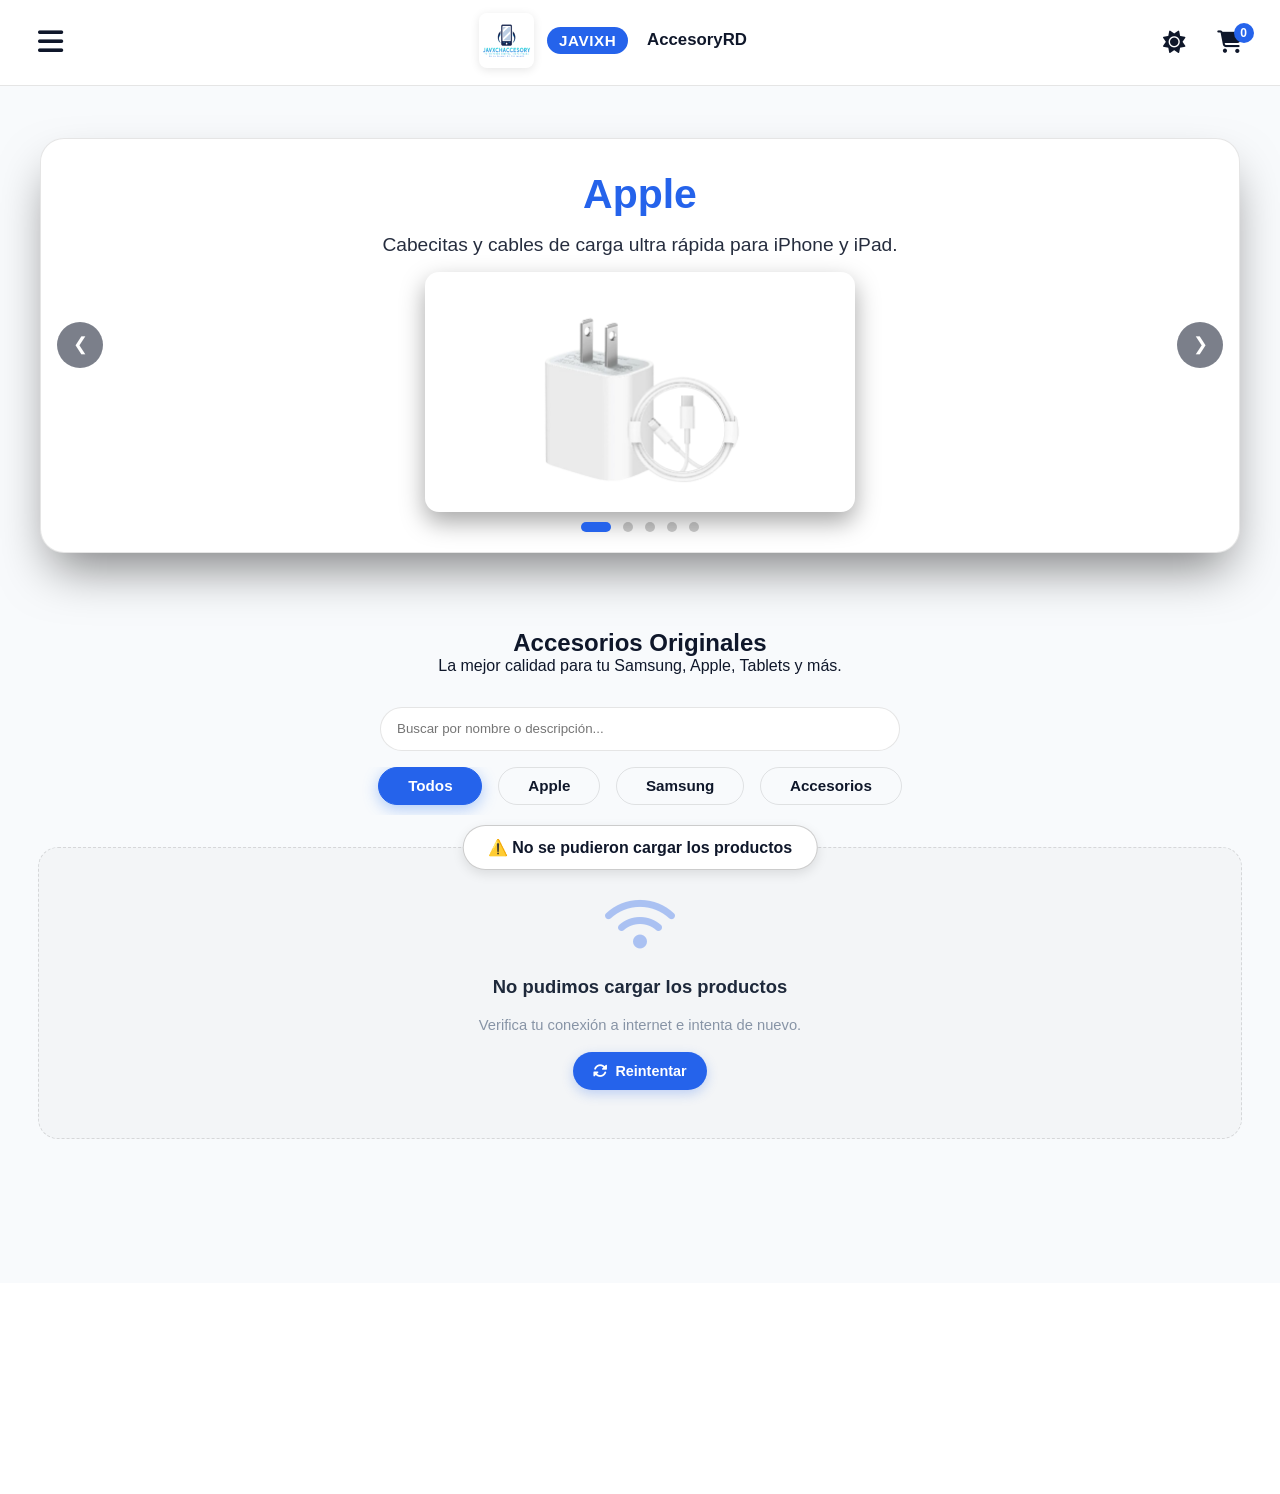
<file: index.html>
<!DOCTYPE html>
<html lang="es">
<head>
    <meta charset="UTF-8">
    <meta name="viewport" content="width=device-width, initial-scale=1.0, viewport-fit=cover">
    <meta name="theme-color" content="#050b14">
    <title>Javich AccesoryShop | Catálogo</title>
    <link rel="stylesheet" href="style.css">
    <link rel="stylesheet" href="https://cdnjs.cloudflare.com/ajax/libs/font-awesome/6.4.0/css/all.min.css">

    <script>
    (function() {
        const saved = localStorage.getItem('theme');
        const prefersDark = window.matchMedia('(prefers-color-scheme: dark)').matches;
        const isDark = saved ? saved === 'dark' : prefersDark;
        document.documentElement.classList.add(isDark ? 'dark-mode' : 'light-mode');
    })();
    </script>
</head>

<body>
    <!-- ✅ Cron de expiración -->
    <script>
        fetch('api/cron/expirar.php').catch(() => {});
    </script>

    <!-- Skip link (accesibilidad) -->
    <a href="#main-content" class="skip-link">Saltar al contenido principal</a>

    <!-- Loading Screen -->
    <div id="loading-screen" class="loading-screen">
        <div class="loading-content">
            <img src="./img/android-chrome-192x192.png" alt="Javich AccesoryShop" class="loading-logo">
            <div class="loading-spinner"></div>
            <p class="loading-text">Cargando tienda...</p>
        </div>
    </div>

    <header>
        <nav class="navbar">
            <button class="hamburger" id="hamburger" aria-label="Abrir menú">
                <i class="fas fa-bars"></i>
            </button>
            
            <div class="logo-container">
                <a href="#" class="logo-link" id="logo-link">
                    <img src="./img/android-chrome-192x192.png" alt="Javich Logo" class="main-logo-img">
                    <span class="tm-icon">JAVIXH</span>
                    <span class="accent-text">AccesoryRD</span>
                </a>
            </div>

            <div class="nav-actions-top">
                <button class="theme-btn" id="theme-toggle" aria-label="Cambiar tema">
                    <i class="fas fa-moon"></i>
                </button>

                <div class="profile-wrapper">
                    <div class="profile-chip hidden" id="profile-chip" aria-haspopup="true" aria-expanded="false" tabindex="0">
                        <i class="fas fa-user-circle profile-icon"></i>
                        <span class="profile-name" id="profile-name">Usuario</span>
                        <i class="fas fa-chevron-down profile-arrow"></i>
                    </div>

                    <div class="profile-menu hidden" id="profile-menu">
                        <a href="cliente.html" class="profile-menu-item panel-link" id="client-panel-link" style="display: none;">
                            <i class="fas fa-user-circle"></i>
                            <span>Mi Cuenta</span>
                        </a>
                        <a href="admin.html" class="profile-menu-item panel-link" id="admin-panel-link" style="display: none;">
                            <i class="fas fa-user-shield"></i>
                            <span>Panel Admin</span>
                        </a>
                        <button class="profile-menu-item logout-btn" id="logout-btn">
                            <i class="fas fa-right-from-bracket"></i>
                            <span>Cerrar sesión</span>
                        </button>
                    </div>
                </div>

                <div class="cart-icon" id="cart-icon" aria-label="Carrito">
                    <i class="fas fa-shopping-cart"></i>
                    <span id="cart-count">0</span>
                </div>
            </div>
        </nav>
    </header>

    <div id="nav-actions" class="nav-actions">
        <div class="auth-links">
            <a href="#" class="auth-item" id="login-btn">Login</a>
            <a href="#" class="auth-item" id="register-btn">Register</a>
        </div>
    </div>

    <main id="main-content" tabindex="-1">
        <section class="hero">
            <div class="carousel-container">
                <div class="carousel-slide" id="carousel-slide"></div>
                <button class="carousel-btn prev" id="prevBtn" aria-label="Anterior"><i class="fas fa-chevron-left"></i></button>
                <button class="carousel-btn next" id="nextBtn" aria-label="Siguiente"><i class="fas fa-chevron-right"></i></button>
                <div class="carousel-dots" id="carousel-dots"></div>
            </div>
        </section>

        <section class="filter-section">
            <div class="hero">
                <h2>Accesorios Originales</h2>
                <p>La mejor calidad para tu Samsung, Apple, Tablets y más.</p>
            </div>
            <div class="catalog-controls">
                <input type="search" id="product-search" placeholder="Buscar por nombre o descripción..." aria-label="Buscar productos">
            </div>
            <div class="filter-group">
                <button class="filter-btn active" data-filter="TODOS">Todos</button>
                <button class="filter-btn" data-filter="APPLE">Apple</button>
                <button class="filter-btn" data-filter="SAMSUNG">Samsung</button>
                <button class="filter-btn" data-filter="ACCESORIOS">Accesorios</button>
            </div>
        </section>

        <section class="product-grid" id="product-grid"></section>
    </main>

    <div class="cart-drawer" id="cart-drawer" aria-hidden="true">
        <div class="cart-header">
            <h2>Tu Carrito</h2>
            <button class="close-btn" id="close-cart" aria-label="Cerrar carrito"><i class="fas fa-times"></i></button>
        </div>
        <div class="cart-items" id="cart-items"></div>
        <div class="cart-footer">
            <div class="total-container">
                <span>Total:</span>
                <span id="cart-total">$0.00</span>
            </div>
            <button class="checkout-btn" id="checkout-btn">Finalizar Compra</button>
        </div>
    </div>

    <!-- Modal de Login -->
    <div class="auth-modal" id="login-modal" aria-hidden="true">
        <div class="auth-card">
            <button class="close-auth" aria-label="Cerrar"><i class="fas fa-times"></i></button>
            <h2>Iniciar Sesión</h2>
            
            <button class="google-auth-btn">
            <i class="fab fa-google" style="font-size: 1.3rem; color: #4285F4;"></i>
            Continuar con Google
            </button>
            
            <div class="auth-divider"><span>O ingresa tus datos</span></div>
            
            <form id="login-form">
                <div class="input-group">
                    <label for="login-email">Correo Electrónico</label>
                    <input type="email" id="login-email" required placeholder="correo@ejemplo.com">
                </div>
                
                <div class="input-group password-group">
                    <label for="login-pass">Contraseña</label>
                    <div class="password-input-wrapper">
                        <input type="password" id="login-pass" required placeholder="********">
                        <button type="button" class="toggle-password" data-target="login-pass" aria-label="Mostrar contraseña">
                            <i class="fas fa-eye"></i>
                        </button>
                    </div>
                </div>
                
                <button type="submit" class="auth-submit-btn">Ingresar</button>
                
                <p style="text-align: center; margin-top: 1rem; margin-bottom: 0; font-size: 0.9rem;">
                    <a href="forgot-password.html" style="color: var(--primary, #2563eb); text-decoration: none; font-weight: 500;">¿Olvidaste tu contraseña?</a>
                </p>
            </form>
            <p class="auth-switch">¿No tienes cuenta? <a href="#" id="switch-to-register">Regístrate aquí</a></p>
        </div>
    </div>

    <!-- Modal de Registro -->
    <div class="auth-modal" id="register-modal" aria-hidden="true">
        <div class="auth-card">
            <button class="close-auth" aria-label="Cerrar"><i class="fas fa-times"></i></button>
            <h2>Crear Cuenta</h2>
            
            <button class="google-auth-btn">
            <i class="fab fa-google"></i>
            Registrarse con Google
            </button>
            
            <div class="auth-divider"><span>O usa tu correo</span></div>
            
            <form id="register-form">
                <div id="register-step-1">
                    <div class="input-group">
                        <label for="reg-name">Nombre de Usuario</label>
                        <input type="text" id="reg-name" required placeholder="Juan Pérez">
                    </div>
                    <div class="input-group">
                        <label for="reg-email">Correo Electrónico</label>
                        <input type="email" id="reg-email" required placeholder="correo@ejemplo.com">
                    </div>
                    <button type="button" id="btn-register-next" class="auth-submit-btn">
                        Siguiente <i class="fas fa-arrow-right"></i>
                    </button>
                </div>

                <div id="register-step-2" style="display: none;">
                    <div class="input-group password-group">
                        <label for="reg-pass">Contraseña</label>
                        <div class="password-input-wrapper">
                            <input type="password" id="reg-pass" required placeholder="Mínimo 8 caracteres">
                            <button type="button" class="toggle-password" data-target="reg-pass" aria-label="Mostrar contraseña">
                                <i class="fas fa-eye"></i>
                            </button>
                        </div>
                    </div>

                    <div class="input-group password-group">
                        <label for="reg-pass-confirm">Confirmar Contraseña</label>
                        <div class="password-input-wrapper">
                            <input type="password" id="reg-pass-confirm" required placeholder="Repite tu contraseña">
                            <button type="button" class="toggle-password" data-target="reg-pass-confirm" aria-label="Mostrar contraseña">
                                <i class="fas fa-eye"></i>
                            </button>
                        </div>
                    </div>

                    <div class="password-strength">
                        <div class="strength-bar">
                            <div class="strength-fill" id="strength-fill"></div>
                        </div>
                        <p class="strength-text" id="strength-text">Ingresa una contraseña</p>
                        <ul class="strength-requirements">
                            <li id="req-length"><i class="fas fa-circle"></i> Mínimo 8 caracteres</li>
                            <li id="req-uppercase"><i class="fas fa-circle"></i> Una letra mayúscula</li>
                            <li id="req-lowercase"><i class="fas fa-circle"></i> Una letra minúscula</li>
                            <li id="req-number"><i class="fas fa-circle"></i> Un número</li>
                            <li id="req-special"><i class="fas fa-circle"></i> Un símbolo especial (#@!$%)</li>
                        </ul>
                    </div>

                    <div class="step-actions">
                        <button type="button" id="btn-register-back" class="auth-secondary-btn">
                            <i class="fas fa-arrow-left"></i> Atrás
                        </button>
                        <button type="submit" class="auth-submit-btn">Registrarse</button>
                    </div>
                </div>
            </form>
            <p class="auth-switch">¿Ya tienes cuenta? <a href="#" id="switch-to-login">Inicia sesión</a></p>
        </div>
    </div>
    
    <div class="overlay" id="overlay"></div>
    <div class="toast-notification" id="toast-notification"></div>

    <footer class="main-footer">
        <div class="footer-content">
            <div class="footer-logo">
                <span class="tm-icon">JAVIXH</span> <span class="accent-text">AccesoryRD</span>
            </div>
            <div class="footer-links">
                <a href="#">Términos y Condiciones</a>
                <a href="#">Política de Privacidad</a>
                <a href="#">Contacto</a>
            </div>
            <div class="footer-social">
                <a href="https://www.instagram.com/javichtechaccesory_21/?hl=am-et" target="_blank" rel="noopener noreferrer" aria-label="Instagram"><i class="fab fa-instagram"></i></a>
                <a href="https://wa.me/18295592331" target="_blank" rel="noopener noreferrer" aria-label="WhatsApp"><i class="fab fa-whatsapp"></i></a>
            </div>
        </div>
        <div class="footer-bottom">
            <p>JavixhServiTexh ©. Powered by Javich 2026</p>
        </div>
    </footer>

    <script src="ui-helpers.js"></script>
    <script src="script.js"></script>
</body>
</html>
</file>
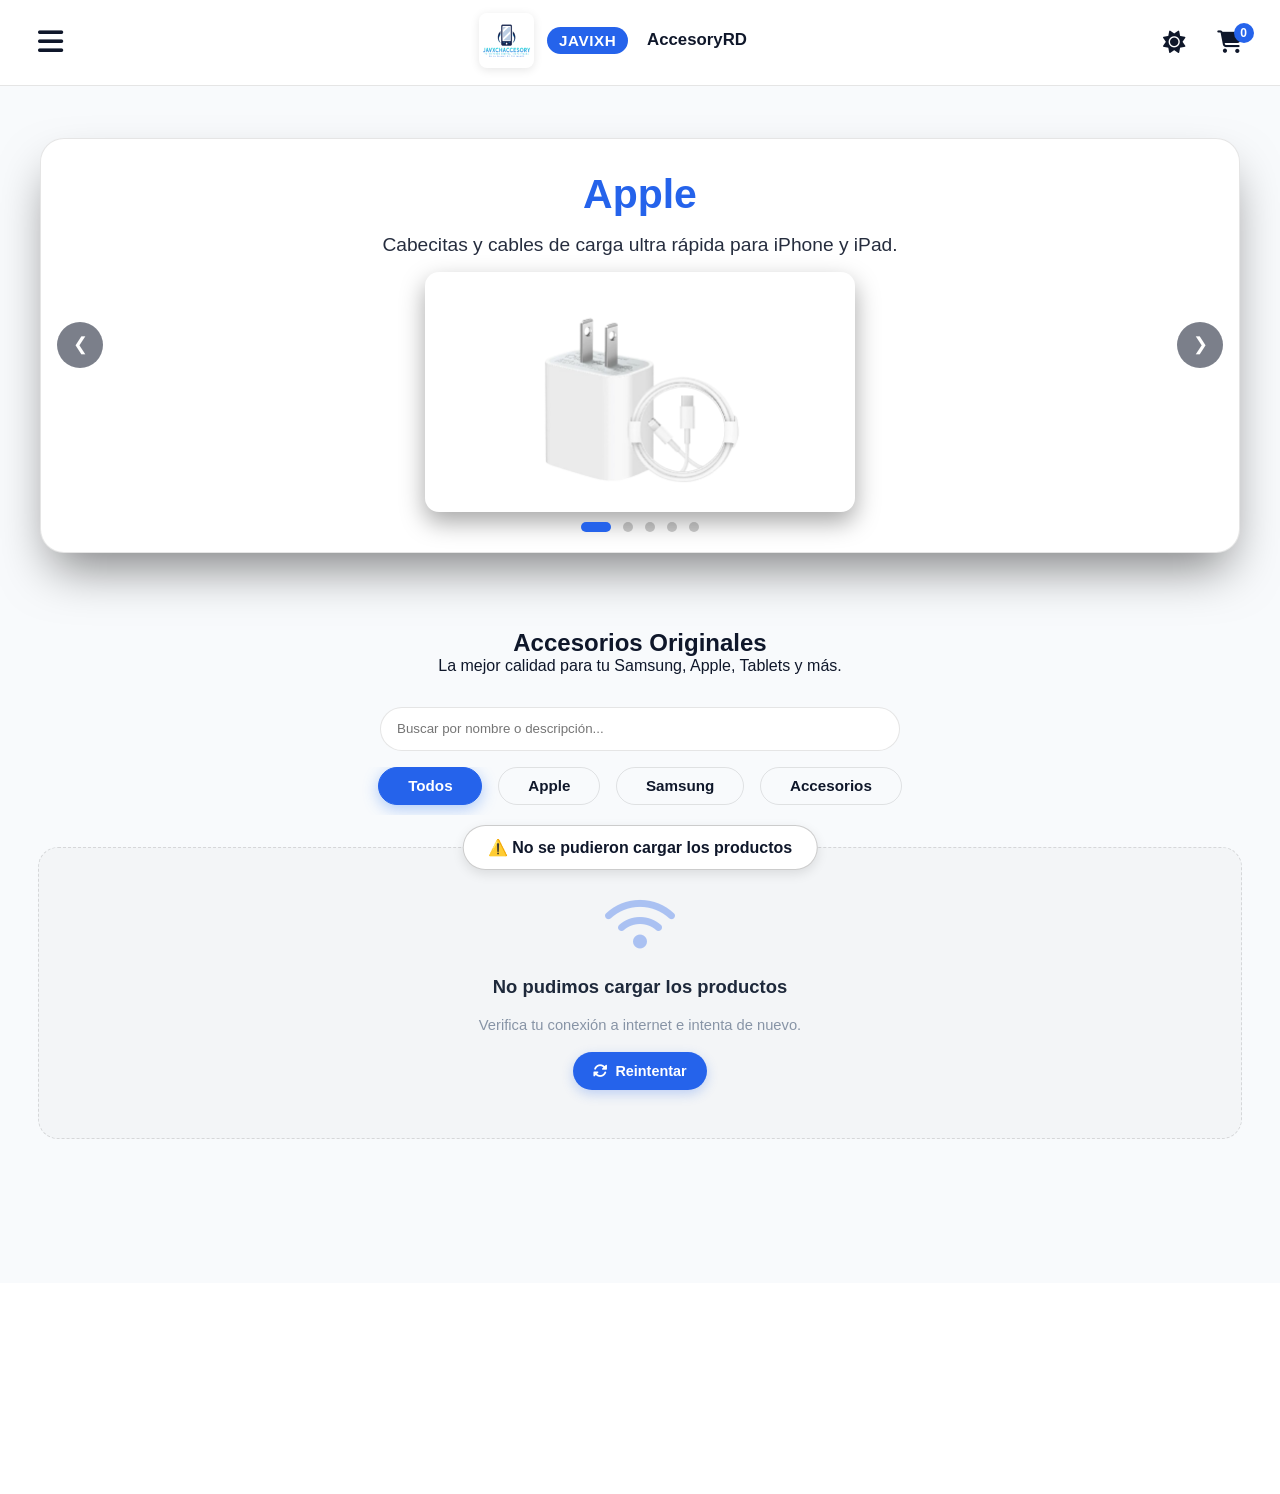
<file: admin.html>
<!DOCTYPE html>
<html lang="es">
<head>
    <meta charset="UTF-8">
    <meta name="viewport" content="width=device-width, initial-scale=1.0">
    <title>Panel de Administración - Javich AccesoryShop</title>
    <link rel="stylesheet" href="https://cdnjs.cloudflare.com/ajax/libs/font-awesome/6.4.0/css/all.min.css">
    <link rel="stylesheet" href="admin.css">
</head>
<body>

    <script>
        (function() {
            const saved = localStorage.getItem('theme');
            const prefersDark = window.matchMedia('(prefers-color-scheme: dark)').matches;
            const isDark = saved ? saved === 'dark' : prefersDark;
            document.documentElement.classList.add(isDark ? 'dark-mode' : 'light-mode');
        })();
    </script>

    <!-- Skip link (accesibilidad) -->
    <a href="#main-content" class="skip-link">Saltar al contenido principal</a>

    <!-- OVERLAY PARA MÓVIL -->
    <div class="sidebar-overlay" id="sidebar-overlay"></div>

    <div class="admin-layout">
        <!-- SIDEBAR -->
        <aside class="admin-sidebar" id="admin-sidebar">
            <div class="sidebar-header">
                <div class="sidebar-brand">
                    <div class="brand-logo"><i class="fas fa-shield-alt"></i></div>
                    <div class="brand-text">
                        <span class="brand-title">JAVIXH</span>
                        <span class="brand-subtitle">Admin Panel</span>
                    </div>
                </div>
                <button class="sidebar-close" id="sidebar-close" aria-label="Cerrar menú">
                    <i class="fas fa-times"></i>
                </button>
            </div>

            <nav class="sidebar-nav">
                <div class="nav-section">
                    <span class="nav-section-title">Principal</span>
                    <a href="#" class="nav-item active" data-section="dashboard">
                        <i class="fas fa-chart-line"></i><span>Dashboard</span>
                    </a>
                    <a href="#" class="nav-item" data-section="products">
                        <i class="fas fa-box"></i><span>Productos</span>
                    </a>
                    <a href="#" class="nav-item" data-section="orders">
                        <i class="fas fa-shopping-cart"></i><span>Pedidos</span>
                    </a>
                </div>

                <div class="nav-section">
                    <span class="nav-section-title">Gestión</span>
                    <a href="#" class="nav-item" data-section="users">
                        <i class="fas fa-users"></i><span>Usuarios</span>
                    </a>
                    <a href="#" class="nav-item" data-section="bancos">
                        <i class="fas fa-university"></i><span>Cuentas Bancarias</span>
                    </a>
                    <a href="#" class="nav-item" data-section="settings">
                        <i class="fas fa-cog"></i><span>Configuración</span>
                    </a>
                </div>

                <div class="nav-section">
                    <span class="nav-section-title">Acciones</span>
                    <a href="index.html" class="nav-item store-link">
                        <i class="fas fa-store"></i><span>Ver tienda</span>
                    </a>
                    <a href="#" class="nav-item logout-link" id="admin-logout">
                        <i class="fas fa-sign-out-alt"></i><span>Cerrar sesión</span>
                    </a>
                </div>
            </nav>

            <div class="sidebar-footer">
                <div class="user-mini-profile">
                    <div class="user-avatar" id="sidebar-avatar">A</div>
                    <div class="user-info">
                        <span class="user-name" id="sidebar-user-name">Admin</span>
                        <span class="user-email" id="sidebar-user-email">admin@javich.com</span>
                    </div>
                </div>
            </div>
        </aside>

        <!-- CONTENIDO PRINCIPAL -->
        <main class="admin-main" id="main-content" tabindex="-1">
            <!-- TOPBAR -->
            <header class="admin-topbar">
                <div class="topbar-left">
                    <button class="sidebar-toggle" id="sidebar-toggle" aria-label="Abrir menú">
                        <i class="fas fa-bars"></i>
                    </button>
                    <h1 id="section-title">Dashboard</h1>
                </div>
                <div class="topbar-right">
                    <button class="theme-toggle" id="theme-toggle" aria-label="Cambiar tema">
                        <i class="fas fa-moon"></i>
                    </button>
                    <span class="admin-user-name" id="admin-user-name">Admin</span>
                    <div class="admin-avatar" id="admin-avatar">A</div>
                </div>
            </header>

            <!-- SECCIÓN DASHBOARD -->
            <section class="admin-section active" id="section-dashboard">
                <div class="return-store-banner" id="admin-return-banner" style="display: none;">
                    <div class="banner-content">
                        <i class="fas fa-store"></i>
                        <div class="banner-text">
                            <h3>Volver al catálogo</h3>
                            <p>Gestiona los productos visibles para los clientes</p>
                        </div>
                        <a href="index.html" class="btn-return-store">
                            <i class="fas fa-arrow-left"></i> Ir a la tienda
                        </a>
                    </div>
                </div>

                <div class="stats-grid">
                    <div class="stat-card">
                        <div class="stat-icon blue"><i class="fas fa-box"></i></div>
                        <div class="stat-info">
                            <h3 id="stat-products">0</h3>
                            <p>Productos</p>
                        </div>
                    </div>
                    <div class="stat-card">
                        <div class="stat-icon orange"><i class="fas fa-exclamation-triangle"></i></div>
                        <div class="stat-info">
                            <h3 id="stat-low-stock">0</h3>
                            <p>Stock bajo</p>
                        </div>
                    </div>
                    <div class="stat-card">
                        <div class="stat-icon green"><i class="fas fa-shopping-cart"></i></div>
                        <div class="stat-info">
                            <h3 id="stat-orders">0</h3>
                            <p>Pedidos</p>
                        </div>
                    </div>
                    <div class="stat-card">
                        <div class="stat-icon purple"><i class="fas fa-users"></i></div>
                        <div class="stat-info">
                            <h3 id="stat-users">0</h3>
                            <p>Usuarios</p>
                        </div>
                    </div>
                </div>

                <div class="dashboard-grid">
                    <div class="dashboard-card">
                        <h3><i class="fas fa-exclamation-triangle"></i> Productos con stock bajo</h3>
                        <div id="low-stock-list" class="dashboard-list">
                            <p class="empty-message">Cargando...</p>
                        </div>
                    </div>
                    <div class="dashboard-card">
                        <h3><i class="fas fa-clock"></i> Actividad reciente</h3>
                        <div id="recent-activity-list" class="dashboard-list">
                            <p class="empty-message">Sistema iniciado correctamente</p>
                        </div>
                    </div>
                </div>
            </section>

            <!-- SECCIÓN PRODUCTOS -->
            <section class="admin-section" id="section-products">
                <div class="section-header">
                    <div class="search-filter">
                        <input type="text" id="product-search" placeholder="Buscar producto...">
                        <select id="product-category-filter">
                            <option value="TODOS">Todas las categorías</option>
                            <option value="Apple">Apple</option>
                            <option value="Samsung">Samsung</option>
                            <option value="Anker">Anker</option>
                            <option value="Accesorios">Accesorios</option>
                        </select>
                    </div>
                    <button class="btn-primary" id="btn-new-product">
                        <i class="fas fa-plus"></i> Nuevo Producto
                    </button>
                </div>

                <div class="products-table-container">
                    <table class="admin-table" role="table" aria-label="Lista de productos">
                        <thead>
                            <tr>
                                <th>ID</th>
                                <th>Imagen</th>
                                <th>Nombre</th>
                                <th>Categoría</th>
                                <th>Precio</th>
                                <th>Stock</th>
                                <th>Estado</th>
                                <th>Acciones</th>
                            </tr>
                        </thead>
                        <tbody id="products-table-body">
                            <tr><td colspan="8" class="loading-cell">Cargando productos...</td></tr>
                        </tbody>
                    </table>
                </div>
            </section>

            <!-- SECCIÓN PEDIDOS -->
            <section class="admin-section" id="section-orders">
                <div class="section-header">
                    <h2>Gestión de Pedidos</h2>
                </div>
                <div id="orders-container">
                    <div class="loading-cell">Cargando pedidos...</div>
                </div>
            </section>

            <!-- SECCIÓN USUARIOS -->
            <section class="admin-section" id="section-users">
                <div class="section-header">
                    <h2>Gestión de Usuarios</h2>
                </div>
                <div class="products-table-container">
                    <table class="admin-table" role="table" aria-label="Lista de usuarios">
                        <thead>
                            <tr>
                                <th>ID</th>
                                <th>Usuario</th>
                                <th>Email</th>
                                <th>Rol</th>
                                <th>Estado</th>
                                <th>Registro</th>
                                <th>Acciones</th>
                            </tr>
                        </thead>
                        <tbody id="users-table-body">
                            <tr><td colspan="7" class="loading-cell">Cargando usuarios...</td></tr>
                        </tbody>
                    </table>
                </div>
            </section>

            <!-- SECCIÓN CONFIGURACIÓN -->
            <section class="admin-section" id="section-settings">
                <div class="section-header">
                    <h2>Configuración de la Tienda</h2>
                </div>
                <form id="settings-form">
                    <div class="dashboard-grid">
                        <div class="dashboard-card modal-form">
                            <h3><i class="fas fa-store"></i> Datos de la tienda</h3>
                            <div class="form-group">
                                <label for="set-nombre">Nombre de la tienda</label>
                                <input type="text" id="set-nombre">
                            </div>
                            <div class="form-group">
                                <label for="set-whatsapp">WhatsApp para pedidos (solo números, con código de país)</label>
                                <input type="text" id="set-whatsapp" placeholder="18295592331">
                            </div>
                            <div class="form-group">
                                <label for="set-umbral">Umbral de stock bajo</label>
                                <input type="number" id="set-umbral" min="1" value="5">
                            </div>
                        </div>
                        <div class="dashboard-card modal-form">
                            <h3><i class="fas fa-bell"></i> Notificaciones</h3>
                            <label class="checkbox-label"><input type="checkbox" id="set-notif-pedidos"> Avisos de nuevos pedidos</label>
                            <label class="checkbox-label"><input type="checkbox" id="set-notif-stock"> Alertas de stock bajo</label>
                            <label class="checkbox-label"><input type="checkbox" id="set-resumen"> Resumen diario por email</label>
                        </div>
                    </div>
                    <div class="modal-actions">
                        <button type="submit" class="btn-primary"><i class="fas fa-save"></i> Guardar configuración</button>
                    </div>
                </form>
            </section>

            <!-- SECCIÓN BANCOS -->
            <section class="admin-section" id="section-bancos">
                <div class="section-header">
                    <h2>Cuentas Bancarias para Transferencias</h2>
                    <button class="btn-primary" id="btn-new-banco">
                        <i class="fas fa-plus"></i> Nueva Cuenta
                    </button>
                </div>
                <div class="products-table-container">
                    <table class="admin-table" role="table" aria-label="Lista de cuentas bancarias">
                        <thead>
                            <tr>
                                <th>ID</th>
                                <th>Banco</th>
                                <th>Tipo de Cuenta</th>
                                <th>Número de Cuenta</th>
                                <th>Titular</th>
                                <th>Orden</th>
                                <th>Estado</th>
                                <th>Acciones</th>
                            </tr>
                        </thead>
                        <tbody id="bancos-table-body">
                            <tr><td colspan="8" class="loading-cell">Cargando cuentas bancarias...</td></tr>
                        </tbody>
                    </table>
                </div>
            </section>
        </main>
    </div>

    <!-- MODAL DE PRODUCTO -->
    <div class="modal-overlay" id="product-modal">
        <div class="modal-content">
            <div class="modal-header">
                <h2 id="modal-title">Nuevo Producto</h2>
                <button class="modal-close" id="modal-close">&times;</button>
            </div>
            <form id="product-form" class="modal-form">
                <input type="hidden" id="p-image" value="">

                <div class="form-row">
                    <div class="form-group">
                        <label>Nombre *</label>
                        <input type="text" id="p-name" required>
                    </div>
                    <div class="form-group">
                        <label>Categoría *</label>
                        <select id="p-category" required>
                            <option value="Apple">Apple</option>
                            <option value="Samsung">Samsung</option>
                            <option value="Anker">Anker</option>
                            <option value="Accesorios">Accesorios</option>
                        </select>
                    </div>
                </div>

                <div class="form-row">
                    <div class="form-group">
                        <label>Precio (RD$) *</label>
                        <input type="number" id="p-price" step="0.01" min="0" required>
                    </div>
                    <div class="form-group">
                        <label>Stock *</label>
                        <input type="number" id="p-stock" min="0" required>
                    </div>
                </div>

                <div class="form-group">
                    <label>Imagen del producto</label>
                    <div class="image-upload-zone" id="image-upload-zone">
                        <div class="upload-placeholder" id="upload-placeholder">
                            <i class="fas fa-cloud-upload-alt"></i>
                            <p>Arrastra una imagen aquí o haz clic para seleccionar</p>
                            <span class="upload-hint">JPG, PNG, WebP o GIF (máx. 5MB)</span>
                        </div>
                        <div class="upload-preview" id="upload-preview" style="display: none;">
                            <img src="" alt="Vista previa" id="preview-image">
                            <button type="button" class="remove-image" id="remove-image" title="Quitar imagen">
                                <i class="fas fa-times"></i>
                            </button>
                        </div>
                        <input type="file" id="image-file-input" accept="image/jpeg,image/png,image/webp,image/gif" style="display: none;">
                    </div>
                </div>

                <div class="form-group">
                    <label>Descripción</label>
                    <textarea id="p-description" rows="3"></textarea>
                </div>

                <div class="form-row checkbox-row">
                    <label class="checkbox-label">
                        <input type="checkbox" id="p-is-new"> Producto nuevo
                    </label>
                    <label class="checkbox-label">
                        <input type="checkbox" id="p-is-offer"> En oferta
                    </label>
                </div>

                <div class="modal-actions">
                    <button type="button" class="btn-secondary" id="btn-cancel">Cancelar</button>
                    <button type="submit" class="btn-primary" id="btn-save">
                        <i class="fas fa-save"></i> Guardar
                    </button>
                </div>
            </form>
        </div>
    </div>

    <!-- MODAL DE USUARIO -->
    <div class="modal-overlay" id="user-modal">
        <div class="modal-content" style="max-width: 480px;">
            <div class="modal-header">
                <h2>Editar Usuario</h2>
                <button class="modal-close" id="user-modal-close">&times;</button>
            </div>
            <form id="user-form" class="modal-form">
                <input type="hidden" id="user-id">
                <div class="form-group">
                    <label>Usuario</label>
                    <input type="text" id="user-name-display" disabled>
                </div>
                <div class="form-group">
                    <label>Rol</label>
                    <select id="user-rol">
                        <option value="cliente">cliente</option>
                        <option value="admin">admin</option>
                    </select>
                </div>
                <div class="form-group">
                    <label>Estado de la cuenta</label>
                    <select id="user-activo">
                        <option value="1">Activo</option>
                        <option value="0">Desactivado</option>
                    </select>
                </div>
                <div class="modal-actions">
                    <button type="button" class="btn-secondary" id="user-cancel">Cancelar</button>
                    <button type="submit" class="btn-primary"><i class="fas fa-save"></i> Guardar</button>
                </div>
            </form>
        </div>
    </div>

    <!-- MODAL DE BANCO -->
    <div class="modal-overlay" id="banco-modal">
        <div class="modal-content" style="max-width: 500px;">
            <div class="modal-header">
                <h2 id="banco-modal-title">Nueva Cuenta Bancaria</h2>
                <button class="modal-close" id="banco-modal-close">&times;</button>
            </div>
            <form id="banco-form" class="modal-form">
                <input type="hidden" id="banco-id" value="">
                <div class="form-group">
                    <label>Nombre del Banco *</label>
                    <input type="text" id="b-nombre" placeholder="Ej: Banreservas, Banco Popular" required>
                </div>
                <div class="form-row">
                    <div class="form-group">
                        <label>Tipo de Cuenta *</label>
                        <select id="b-tipo" required>
                            <option value="Ahorros">Ahorros</option>
                            <option value="Corriente">Corriente</option>
                        </select>
                    </div>
                    <div class="form-group">
                        <label>Orden de aparición</label>
                        <input type="number" id="b-orden" value="1" min="0">
                    </div>
                </div>
                <div class="form-group">
                    <label>Número de Cuenta *</label>
                    <input type="text" id="b-numero" placeholder="Ej: 960-123456-7" required>
                </div>
                <div class="form-group">
                    <label>Nombre del Titular *</label>
                    <input type="text" id="b-titular" placeholder="Ej: Javier De La Cruz" required>
                </div>
                <div class="form-group">
                    <label class="checkbox-label">
                        <input type="checkbox" id="b-activo" checked> Cuenta activa (visible para clientes en checkout)
                    </label>
                </div>
                <div class="modal-actions">
                    <button type="button" class="btn-secondary" id="banco-cancel">Cancelar</button>
                    <button type="submit" class="btn-primary" id="banco-save"><i class="fas fa-save"></i> Guardar</button>
                </div>
            </form>
        </div>
    </div>

    <!-- TOAST (legacy, el sistema unificado usa #toast-container) -->
    <div id="toast" class="toast"></div>

    <!-- Loading Screen (DENTRO del body) -->
    <div id="loading-screen" class="loading-screen">
        <div class="loading-content">
            <img src="./img/android-chrome-192x192.png" alt="Javich AccesoryShop" class="loading-logo">
            <div class="loading-spinner"></div>
            <p class="loading-text">Cargando panel de administración...</p>
        </div>
    </div>

    <!-- Scripts (ui-helpers PRIMERO) -->
    <script src="ui-helpers.js"></script>
    <script src="admin.js"></script>
</body>
</html>
</file>
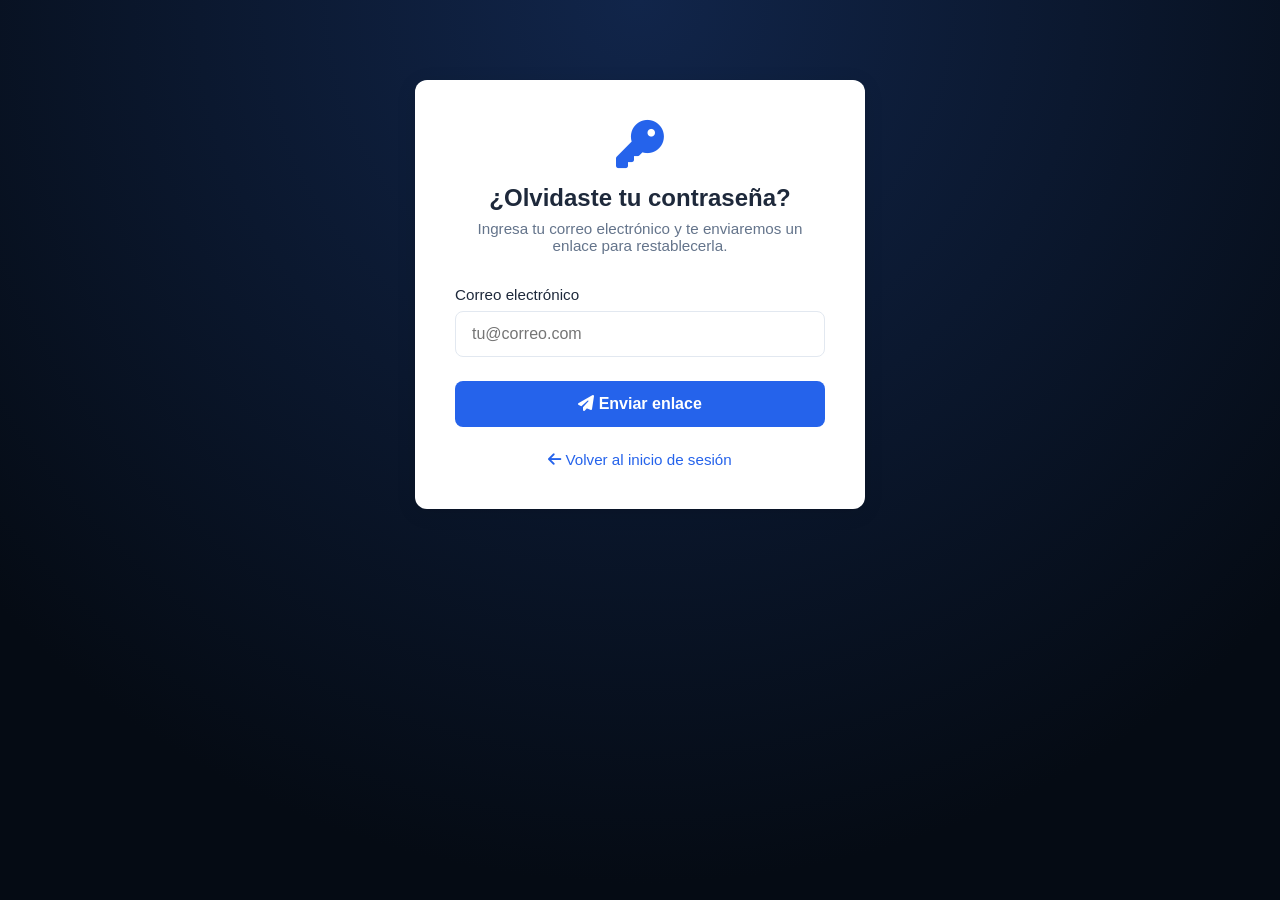
<file: forgot-password.html>
<!DOCTYPE html>
<html lang="es">
<head>
    <meta charset="UTF-8">
    <meta name="viewport" content="width=device-width, initial-scale=1.0">
    <title>Recuperar Contraseña - Javich AccesoryShop</title>
    <link rel="stylesheet" href="style.css">
    <link rel="stylesheet" href="forgot-password.css">
    <link rel="stylesheet" href="https://cdnjs.cloudflare.com/ajax/libs/font-awesome/6.4.0/css/all.min.css">
    <script>
        /* Aplica el tema guardado ANTES de renderizar para evitar flash */
        (function() {
            const saved = localStorage.getItem('theme');
            if (saved === 'light') document.documentElement.classList.add('light-mode-pending');
            document.addEventListener('DOMContentLoaded', function() {
                if (saved === 'light') document.body.classList.add('light-mode');
                else document.body.classList.remove('light-mode');
            });
        })();
    </script>
</head>
<body>
    <main>
        <div class="forgot-container">
            <!-- ✅ FORMULARIO ORIGINAL -->
            <div id="forgot-form-container">
                <div class="forgot-header">
                    <i class="fas fa-key"></i>
                    <h2>¿Olvidaste tu contraseña?</h2>
                    <p>Ingresa tu correo electrónico y te enviaremos un enlace para restablecerla.</p>
                </div>

                <div id="message-box" class="message-box" style="display: none;"></div>

                <form id="forgot-password-form">
                    <div class="form-group">
                        <label for="email">Correo electrónico</label>
                        <input type="email" id="email" name="email" placeholder="tu@correo.com" required autocomplete="email">
                    </div>
                    <button type="submit" id="btn-submit" class="btn-submit">
                        <i class="fas fa-paper-plane"></i> Enviar enlace
                    </button>
                </form>

                <div class="back-to-login">
                    <a href="index.html"><i class="fas fa-arrow-left"></i> Volver al inicio de sesión</a>
                </div>
            </div>

            <!-- ✅ PANTALLA DE ÉXITO (inicialmente oculta) -->
            <div id="success-container" style="display: none; text-align: center;">
                <div class="success-icon">
                    <i class="fas fa-check-circle"></i>
                </div>
                <h2>¡Correo enviado!</h2>
                <p id="success-message">Hemos enviado un enlace de recuperación a tu correo electrónico.</p>
                
                <div class="redirect-info">
                    <p>Serás redirigido al inicio en <span id="countdown">5</span> segundos...</p>
                </div>

                <div class="success-actions">
                    <a href="index.html" class="btn-return-now">
                        <i class="fas fa-home"></i> Ir al catálogo ahora
                    </a>
                    <button onclick="showFormAgain()" class="btn-secondary-action">
                        <i class="fas fa-redo"></i> Enviar otro enlace
                    </button>
                </div>
            </div>
        </div>
    </main>

    <script src="ui-helpers.js"></script>
    <script src="forgot-password.js"></script>
</body>
</html>
</file>
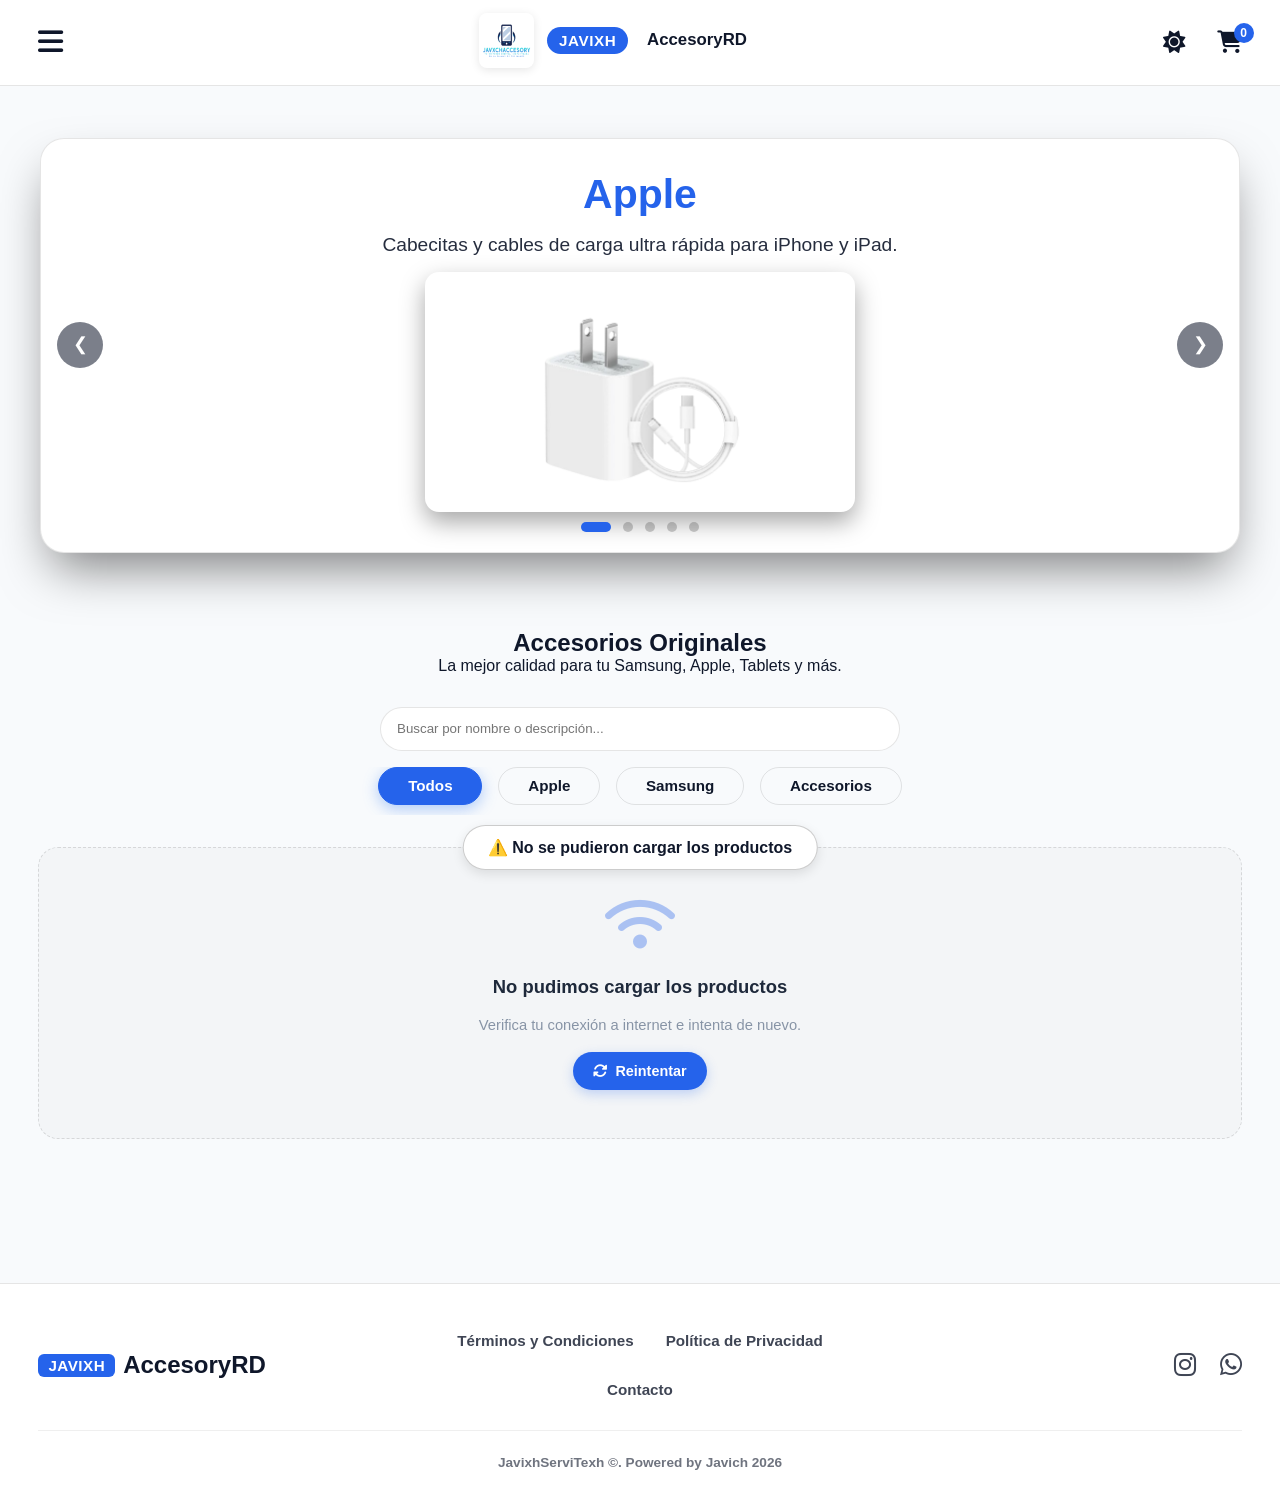
<file: pago.html>
<!DOCTYPE html>
<html lang="es">
<head>
    <meta charset="UTF-8">
    <meta name="viewport" content="width=device-width, initial-scale=1.0">
    <title>Método de Pago - Javich AccesoryShop</title>
    <link rel="stylesheet" href="https://cdnjs.cloudflare.com/ajax/libs/font-awesome/6.4.0/css/all.min.css">
    <link rel="stylesheet" href="pago.css">
</head>

<body>
    <!-- Skip link (accesibilidad) -->
    <a href="#main-content" class="skip-link">Saltar al contenido principal</a>

    <div class="pago-layout">
        <!-- HEADER -->
        <header class="pago-header">
            <div class="header-left">
                <a href="index.html" class="back-link"><i class="fas fa-arrow-left"></i> Volver</a>
            </div>
            <div class="header-center">
                <div class="brand-logo"><i class="fas fa-bolt"></i></div>
                <div class="brand-text">
                    <span class="brand-title">JAVIXH</span>
                    <span class="brand-subtitle">Pago Seguro</span>
                </div>
            </div>
            <div class="header-right">
                <button class="theme-toggle" id="theme-toggle" aria-label="Cambiar tema">
                    <i class="fas fa-moon"></i>
                </button>
            </div>
        </header>

        <!-- CONTENIDO PRINCIPAL -->
        <main id="main-content" class="pago-main" tabindex="-1">
            <!-- CRONÓMETRO -->
            <div class="timer-card" id="timer-card">
                <div class="timer-icon"><i class="fas fa-clock"></i></div>
                <div class="timer-info">
                    <div class="timer-label">Tiempo restante para completar el pago</div>
                    <div class="timer-value" id="timer-value">72:00:00</div>
                    <div class="timer-warning" id="timer-warning" style="display: none;">
                        ⚠️ Tu pedido se cancelará automáticamente si no completas el pago
                    </div>
                </div>
            </div>

            <div class="pago-grid">
                <!-- RESUMEN DEL PEDIDO -->
                <section class="pago-card resumen-card">
                    <h2><i class="fas fa-receipt"></i> Resumen del Pedido</h2>
                    <div id="pedido-info" class="pedido-info">
                        <div class="loading-state">Cargando pedido...</div>
                    </div>
                </section>

                <!-- SELECCIÓN DE BANCO -->
                <section class="pago-card bancos-card">
                    <h2><i class="fas fa-university"></i> Selecciona tu banco</h2>
                    <div id="bancos-container" class="bancos-container">
                        <div class="loading-state">Cargando bancos...</div>
                    </div>
                </section>
            </div>

            <!-- TARJETA DEL BANCO SELECCIONADO -->
            <section class="pago-card banco-detalle" id="banco-detalle" style="display: none;">
                <div class="detalle-header">
                    <h2><i class="fas fa-credit-card"></i> Datos para la transferencia</h2>
                    <button class="btn-cerrar-detalle" id="btn-cerrar-detalle"><i class="fas fa-times"></i></button>
                </div>
                <div class="detalle-content">
                    <div class="banco-logo-container">
                        <img id="banco-logo" src="" alt="Logo del banco" class="banco-logo">
                    </div>
                    <div class="banco-datos">
                        <div class="dato-row">
                            <div class="dato-label">Banco</div>
                            <div class="dato-value" id="banco-nombre">-</div>
                        </div>
                        <div class="dato-row">
                            <div class="dato-label">Tipo de cuenta</div>
                            <div class="dato-value" id="banco-tipo">-</div>
                        </div>
                        <div class="dato-row">
                            <div class="dato-label">Número de cuenta</div>
                            <div class="dato-value cuenta-row">
                                <span id="banco-cuenta">-</span>
                                <button class="btn-copiar" id="btn-copiar" title="Copiar número">
                                    <i class="fas fa-copy"></i>
                                </button>
                            </div>
                        </div>
                        <div class="dato-row">
                            <div class="dato-label">Titular</div>
                            <div class="dato-value" id="banco-titular">-</div>
                        </div>
                    </div>
                    <button class="btn-whatsapp" id="btn-enviar-whatsapp">
                        <i class="fab fa-whatsapp"></i>
                        <span>Enviar Voucher por WhatsApp</span>
                    </button>
                </div>
            </section>
        </main>
    </div>

    <!-- TOAST -->
    <div id="toast" class="toast"></div>

    <!-- Scripts (ui-helpers PRIMERO) -->
    <script src="ui-helpers.js"></script>
    <script src="pago.js"></script>
</body>
</html>
</file>
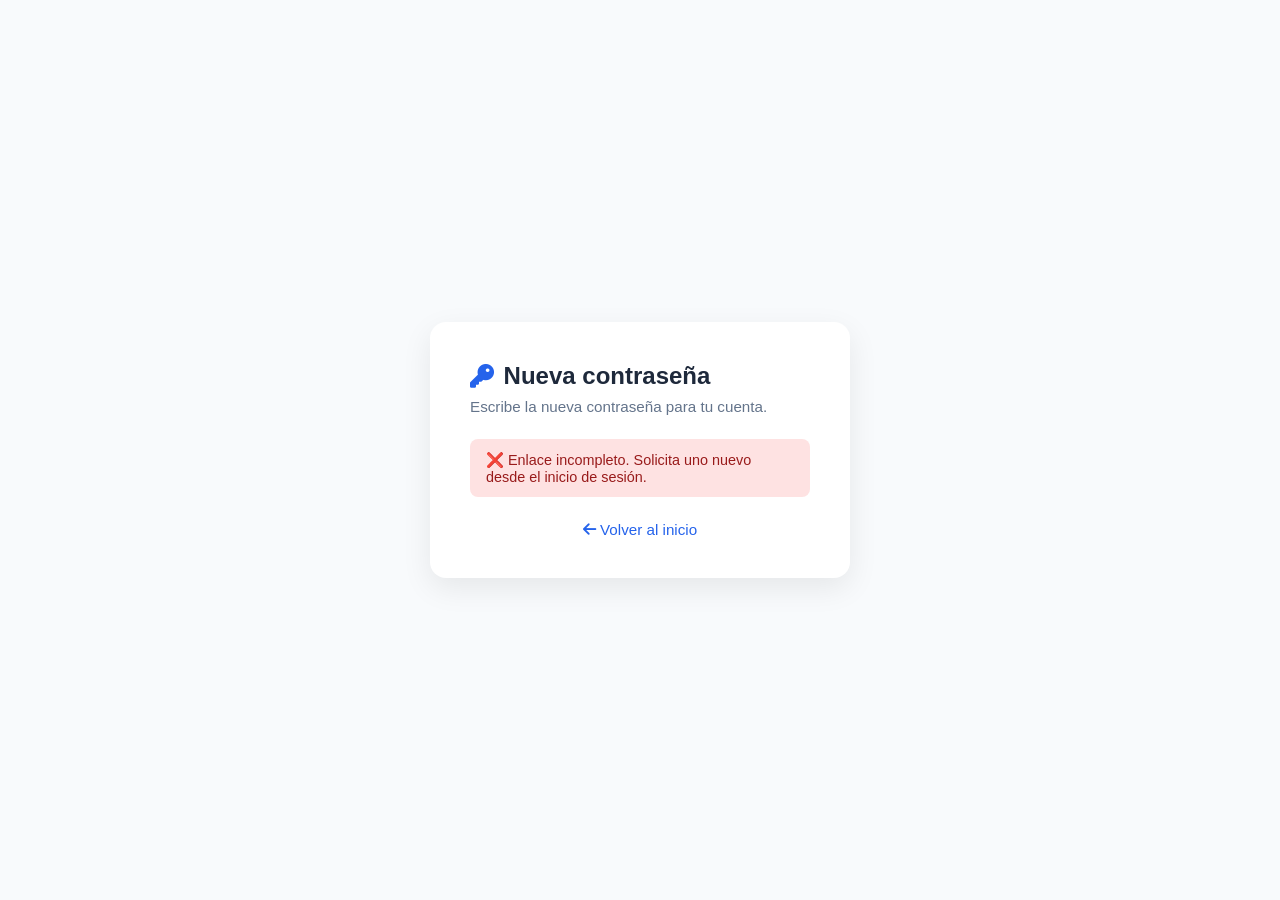
<file: reset-password.html>
<!DOCTYPE html>
<html lang="es">
<head>
    <meta charset="UTF-8">
    <meta name="viewport" content="width=device-width, initial-scale=1.0">
    <title>Nueva contraseña - Javich AccesoryShop</title>
    <link rel="stylesheet" href="https://cdnjs.cloudflare.com/ajax/libs/font-awesome/6.4.0/css/all.min.css">
    <link rel="stylesheet" href="reset-password.css">
    <script>
        /* Aplica el tema guardado ANTES de renderizar para evitar flash */
        (function() {
            const saved = localStorage.getItem('theme');
            document.addEventListener('DOMContentLoaded', function() {
                if (saved === 'dark') document.body.classList.add('dark-mode');
                else document.body.classList.remove('dark-mode');
            });
        })();
    </script>
</head>
<body>
    <div class="reset-card">
        <h2><i class="fas fa-key"></i> Nueva contraseña</h2>
        <p class="reset-subtitle">Escribe la nueva contraseña para tu cuenta.</p>

        <div id="reset-message" class="reset-message" style="display: none;"></div>

        <form id="reset-form">
            <div class="form-group">
                <label for="new-password">Nueva contraseña</label>
                <div class="password-input-wrapper">
                    <input type="password" id="new-password" required minlength="8" placeholder="Mínimo 8 caracteres">
                    <button type="button" class="toggle-password" data-target="new-password"><i class="fas fa-eye"></i></button>
                </div>
            </div>
            <div class="form-group">
                <label for="confirm-password">Confirmar contraseña</label>
                <div class="password-input-wrapper">
                    <input type="password" id="confirm-password" required placeholder="Repítela">
                    <button type="button" class="toggle-password" data-target="confirm-password"><i class="fas fa-eye"></i></button>
                </div>
            </div>
            <button type="submit" class="btn-reset"><i class="fas fa-save"></i> Guardar contraseña</button>
        </form>

        <a class="back-link" href="index.html"><i class="fas fa-arrow-left"></i> Volver al inicio</a>
    </div>
    <script src="reset-password.js"></script>
</body>
</html>
</file>
<file: style.css>
:root {
    --bg-color: #050b14;
    --bg-gradient: radial-gradient(circle at 50% 0%, #11254a 0%, #050b14 80%);
    --card-color: rgba(13, 23, 42, 0.7);
    --text-color: #ffffff;
    --accent-color: #3b82f6;
    --logo-icon-color: #3b82f6;
    --border-color: rgba(255, 255, 255, 0.1);
    --header-bg: rgba(5, 11, 20, 0.85);
    --transition: all 0.3s cubic-bezier(0.4, 0, 0.2, 1);
    --toast-bg: #1e293b;
    --toast-text: #ffffff;
    --drawer-bg: rgba(13, 23, 42, 0.96);
    --drawer-border: rgba(255, 255, 255, 0.12);
    --drawer-card-bg: rgba(255, 255, 255, 0.06);
    --drawer-card-border: rgba(255, 255, 255, 0.12);
    --drawer-overlay: rgba(0, 0, 0, 0.6);
}

body.light-mode {
    --bg-color: #f8fafc;
    --bg-gradient: none;
    --card-color: #ffffff;
    --text-color: #0f172a;
    --border-color: rgba(0, 0, 0, 0.1);
    --header-bg: rgba(255, 255, 255, 0.95);
    --accent-color: #2563eb;
    --logo-icon-color: #2563eb;
    --toast-bg: #ffffff;
    --toast-text: #0f172a;
    --drawer-bg: rgba(255, 255, 255, 0.96);
    --drawer-border: rgba(15, 23, 42, 0.08);
    --drawer-card-bg: rgba(15, 23, 42, 0.04);
    --drawer-card-border: rgba(15, 23, 42, 0.1);
    --drawer-overlay: rgba(0, 0, 0, 0.24);
}

html {
    max-width: 100%;
    overflow-x: hidden;
}

* { margin: 0;
    padding: 0; 
    box-sizing: border-box; 
    font-family: 'Inter', sans-serif; 
}

body {
    background-color: var(--bg-color);
    background-image: var(--bg-gradient);
    background-attachment: fixed;
    color: var(--text-color);
    transition: background-color 0.4s ease, color 0.4s ease;
    overflow-x: hidden;
    min-height: 100vh;
    min-height: 100dvh;
    display: flex;
    flex-direction: column;
}

main { flex: 1; }

header {
    background: var(--header-bg);
    backdrop-filter: blur(16px);
    -webkit-backdrop-filter: blur(16px);
    padding: 0.8rem clamp(1rem, 3vw, 2.5rem);
    position: sticky;
    top: 0;
    z-index: 1000;
    border-bottom: 1px solid var(--border-color);
    transition: var(--transition);
}

.navbar {
    display: flex;
    justify-content: space-between;
    align-items: center;
    max-width: 1400px;
    width: min(1400px, 100%);
    margin: 0 auto;
    gap: 1rem;
}

.hamburger {
    background: none;
    border: none;
    color: var(--text-color);
    font-size: 1.8rem;
    cursor: pointer;
    transition: var(--transition);
    z-index: 1002;
    flex-shrink: 0;
}

.hamburger:hover { color: var(--accent-color); }

.logo-container {
    flex: 1 1 auto;
    min-width: 0;
    text-align: center;
}

.logo-link {
    text-decoration: none;
    color: inherit;
    display: inline-flex;
    align-items: center;
    justify-content: center;
    gap: 0.8rem;
    transition: var(--transition);
    flex-wrap: wrap;
    min-width: 0;
}

.main-logo-img {
    height: clamp(42px, 5vw, 55px);
    width: auto;
    object-fit: contain;
    border-radius: 8px;
    transition: var(--transition);
}

body.light-mode .main-logo-img {
    box-shadow: 0 2px 10px rgba(0,0,0,0.1);
}

.logo-link .tm-icon {
    background-color: var(--logo-icon-color);
    color: #ffffff;
    padding: 6px 12px;
    border-radius: 999px;
    font-size: 0.95rem;
    font-weight: 800;
    display: inline-flex;
    align-items: center;
    justify-content: center;
    line-height: 1;
    letter-spacing: 0.6px;
    flex-shrink: 0;
}

.logo-link .accent-text {
    color: var(--text-color);
    font-weight: 800;
    margin-left: 6px;
    font-size: 1.05rem;
    white-space: nowrap;
}

.nav-actions-top {
    display: flex;
    align-items: center;
    gap: 1rem;
    margin-left: auto;
    flex-shrink: 0;
}

.profile-wrapper { position: relative; }

.profile-chip {
    display: inline-flex;
    align-items: center;
    gap: 0.55rem;
    padding: 0.34rem 0.78rem;
    border-radius: 999px;
    border: 1px solid var(--accent-color);
    background: rgba(59, 130, 246, 0.12);
    color: var(--text-color);
    transition: var(--transition);
    cursor: pointer;
}

.profile-chip.hidden { display: none; }

.profile-chip .profile-icon {
    font-size: 1.05rem;
    color: var(--accent-color);
}

.profile-chip .profile-name {
    font-weight: 800;
    font-size: 0.82rem;
    line-height: 1;
    white-space: nowrap;
}

.profile-chip .profile-arrow {
    font-size: 0.72rem;
    opacity: 0.85;
}

.profile-menu {
    position: absolute;
    top: calc(100% + 0.55rem);
    right: 0;
    min-width: 220px;
    padding: 0.55rem;
    border-radius: 12px;
    border: 1px solid var(--border-color);
    background: var(--card-color);
    box-shadow: 0 10px 30px rgba(0,0,0,0.2);
    z-index: 1200;
}

.profile-menu.hidden { display: none; }

.profile-menu-item {
    width: 100%;
    border: none;
    background: transparent;
    color: var(--text-color);
    padding: 0.7rem 0.85rem;
    border-radius: 10px;
    text-align: left;
    cursor: pointer;
    display: inline-flex;
    align-items: center;
    gap: 0.55rem;
    font-weight: 700;
}

.profile-menu-item:hover {
    background: var(--hover-color, rgba(255,255,255,0.08));
}

.logout-btn { color: var(--text-color); }
.logout-btn i { color: var(--accent-color); }

.theme-btn {
    background-color: transparent;
    border: none;
    color: var(--text-color);
    font-size: 1.4rem;
    cursor: pointer;
    padding: 0;
    display: flex;
    align-items: center;
    justify-content: center;
    transition: var(--transition);
}

.theme-btn:hover { color: var(--accent-color); }

.cart-icon {
    position: relative;
    cursor: pointer;
    font-size: 1.4rem;
    color: var(--text-color);
    display: flex;
    align-items: center;
    transition: var(--transition);
}

.cart-icon:hover { color: var(--accent-color); }

#cart-count {
    position: absolute;
    top: -8px;
    right: -12px;
    background-color: var(--accent-color);
    color: #ffffff;
    font-size: 0.75rem;
    border-radius: 50%;
    min-width: 20px;
    height: 20px;
    display: flex;
    align-items: center;
    justify-content: center;
    font-weight: bold;
}

.nav-actions {
    position: fixed;
    top: 0;
    left: -320px;
    width: min(320px, 86vw);
    height: 100%;
    background: #0a0f1c !important;
    backdrop-filter: none !important;
    -webkit-backdrop-filter: none !important;
    flex-direction: column;
    justify-content: center;
    align-items: center;
    gap: 2rem;
    padding: clamp(1rem, 4vw, 2rem);
    transition: left 0.3s ease;
    z-index: 1001;
    border-right: 1px solid rgba(255,255,255,0.1);
}

.nav-actions.active { left: 0; }

.auth-links {
    display: flex;
    flex-direction: column;
    gap: 1rem;
    width: 100%;
}

.auth-item {
    color: #ffffff !important;
    text-decoration: none;
    font-size: 1.1rem;
    font-weight: 700;
    padding: 1rem;
    border-radius: 12px;
    background-color: var(--accent-color) !important;
    border: 2px solid var(--accent-color) !important;
    transition: all 0.3s ease;
    text-align: center;
    width: 100%;
    box-shadow: 0 4px 12px rgba(0,0,0,0.3);
    backdrop-filter: none !important;
}

.auth-item:hover, .auth-item:active {
    background-color: transparent !important;
    color: var(--accent-color) !important;
    border-color: var(--accent-color) !important;
    transform: translateY(-2px);
}

body.light-mode .nav-actions {
    background: #f1f5f9 !important;
    border-right: 1px solid rgba(0,0,0,0.1);
}

body.light-mode .auth-item {
    background-color: #0f172a !important;
    border-color: #0f172a !important;
    color: #ffffff !important;
}

body.light-mode .auth-item:hover {
    background-color: transparent !important;
    color: #0f172a !important;
    border-color: #0f172a !important;
}

.nav-overlay {
    display: none;
    position: fixed;
    inset: 0;
    width: 100%;
    height: 100%;
    background: rgba(0,0,0,0.5);
    z-index: 1000;
}

.nav-overlay.active { display: block; }

.carousel-container {
    position: relative;
    width: min(100%, 1200px);
    min-height: 320px;
    height: auto;
    margin: 1.5rem auto 2rem;
    padding: 0 0.75rem;
    overflow: hidden;
    border-radius: 24px;
    background: var(--card-color);
    box-shadow: 0 25px 50px -12px rgba(0,0,0,0.5);
    border: 1px solid var(--border-color);
    backdrop-filter: blur(12px);
}

.carousel-slide {
    display: flex;
    align-items: center;
    height: auto;
    transition: transform 0.6s cubic-bezier(0.4, 0, 0.2, 1);
}

.carousel-item {
    min-width: 100%;
    max-width: 100%;
    height: auto;
    display: flex;
    align-items: center;
    justify-content: center;
    padding: clamp(1.25rem, 3vw, 2rem) 0.75rem;
    flex-shrink: 0;
    box-sizing: border-box;
}

.carousel-content {
    max-width: 900px;
    width: 100%;
    box-sizing: border-box;
    padding: 0 0.5rem;
    margin: 0 auto;
}

.carousel-content h2 {
    font-size: clamp(1.5rem, 3.2vw, 2.8rem);
    font-weight: 800;
    margin-bottom: 1rem;
    color: var(--accent-color);
    word-break: break-word;
    overflow-wrap: break-word;
}

.carousel-content p {
    font-size: clamp(1rem, 2vw, 1.2rem);
    margin-bottom: 2rem;
    opacity: 0.9;
    word-break: break-word;
    overflow-wrap: break-word;
    margin: 0 auto;
    max-width: 780px;
}

.carousel-image {
    height: 90%;
    max-width: 40%;
    object-fit: contain;
    filter: drop-shadow(0 15px 25px rgba(0,0,0,0.4));
}

.carousel-slide .carousel-item:first-child {
    justify-content: center;
    text-align: center;
}

.carousel-slide .carousel-item:first-child .carousel-content {
    max-width: 80%;
    margin: 0 auto;
}

.carousel-item.social-slide {
    justify-content: center;
    text-align: center;
    align-items: center;
    flex-wrap: wrap;
    gap: 1.5rem;
    padding: clamp(1.5rem, 3vw, 2.5rem) 0.75rem;
}

.carousel-item.social-slide .carousel-content {
    max-width: 100%;
    width: 100%;
    text-align: center;
    display: flex;
    flex-direction: column;
    align-items: center;
    justify-content: center;
    padding: 0 1rem;
}

.carousel-item.social-slide .carousel-content > div[style*="margin"] {
    display: flex;
    justify-content: center;
    align-items: center;
    margin: 1rem 0 !important;
}

.carousel-item.social-slide .carousel-content .fa-instagram,
.carousel-item.social-slide .carousel-content .fa-whatsapp {
    display: block;
    margin: 0 auto;
    font-size: clamp(2.2rem, 6vw, 3rem);
}

.promo-btn {
    display: inline-flex;
    justify-content: center;
    align-items: center;
    width: min(100%, 320px);
    padding: 0.85rem 1.4rem;
    border-radius: 50px;
    text-decoration: none;
    font-weight: 700;
    transition: var(--transition);
    white-space: normal;
    margin: 0 auto;
}

.btn-ig {
    background: linear-gradient(45deg, #f09433, #e6683c, #dc2743, #cc2366, #bc1888);
    color: white;
    border: none;
}

.btn-wa {
    background: #25d366;
    color: white;
    border: none;
}

.promo-btn:hover {
    transform: scale(1.05);
    filter: brightness(1.1);
    box-shadow: 0 10px 20px rgba(0,0,0,0.2);
}

.carousel-btn {
    position: absolute;
    top: 50%;
    transform: translateY(-50%);
    background: rgba(0,0,0,0.3);
    border: none;
    color: var(--text-color);
    width: 50px;
    height: 50px;
    cursor: pointer;
    border-radius: 50%;
    z-index: 10;
    transition: var(--transition);
    display: flex;
    align-items: center;
    justify-content: center;
    font-size: 1.2rem;
    backdrop-filter: blur(4px);
}

body.light-mode .carousel-btn {
    background: rgba(255,255,255,0.3);
    color: #0f172a;
}

.carousel-btn:hover {
    background: var(--accent-color);
    color: #ffffff;
}

.prev { left: 20px; }
.next { right: 20px; }

.carousel-dots {
    position: absolute;
    bottom: 20px;
    left: 50%;
    transform: translateX(-50%);
    display: flex;
    gap: 12px;
}

.dot {
    width: 10px;
    height: 10px;
    background: rgba(255,255,255,0.3);
    border-radius: 50%;
    cursor: pointer;
    transition: 0.3s;
}

.dot.active {
    background: var(--accent-color);
    width: 30px;
    border-radius: 10px;
}

body.light-mode .dot { background: rgba(0,0,0,0.2); }
body.light-mode .dot.active { background: var(--accent-color); }

.hero {
    text-align: center;
    padding: 1.75rem clamp(1rem, 3vw, 2.5rem) 1rem;
    width: 100%;
    display: flex;
    flex-direction: column;
    align-items: center;
}

.filter-section {
    max-width: 1400px;
    margin: 0 auto 2rem;
    padding: 0 clamp(1rem, 3vw, 2.5rem);
    width: 100%;
}

.catalog-controls {
    display: flex;
    justify-content: center;
    margin-top: 1rem;
}

.catalog-controls input {
    width: min(100%, 520px);
    border: 1px solid var(--border-color);
    background: var(--card-color);
    color: var(--text-color);
    padding: 0.85rem 1rem;
    border-radius: 999px;
    outline: none;
    transition: var(--transition);
}

.catalog-controls input:focus {
    border-color: var(--accent-color);
    box-shadow: 0 0 0 4px rgba(59, 130, 246, 0.18);
}

.filter-group {
    display: flex;
    gap: 1rem;
    margin-top: 1rem;
    flex-wrap: nowrap;
    overflow-x: auto;
    padding-bottom: 10px;
    justify-content: center;
    -ms-overflow-style: none;
    scrollbar-width: none;
}

.filter-group::-webkit-scrollbar { display: none; }

.filter-btn {
    background: transparent;
    border: 1px solid var(--border-color);
    color: var(--text-color);
    padding: 0.6rem 1.8rem;
    border-radius: 50px;
    font-size: 0.95rem;
    font-weight: 600;
    cursor: pointer;
    transition: var(--transition);
    white-space: nowrap;
}

.filter-btn:hover {
    border-color: var(--accent-color);
    color: var(--accent-color);
}

.filter-btn.active {
    background: var(--accent-color);
    color: #ffffff;
    border-color: var(--accent-color);
    box-shadow: 0 4px 15px rgba(59, 130, 246, 0.4);
}

.product-grid {
    display: grid;
    gap: 1.5rem;
    padding: 0 clamp(1rem, 3vw, 2.5rem) 5rem;
    max-width: 1400px;
    margin: 0 auto;
    width: 100%;
}

.products-list {
    display: grid;
    grid-template-columns: repeat(auto-fit, minmax(min(100%, 260px), 1fr));
    gap: 1.5rem;
}

.catalog-header {
    display: flex;
    justify-content: space-between;
    align-items: center;
    gap: 1rem;
    margin-bottom: 0.25rem;
}

.catalog-results {
    color: var(--text-color);
    opacity: 0.8;
    font-size: 0.95rem;
}

.empty-state {
    text-align: center;
    padding: 3rem;
    background: var(--card-color);
    border-radius: 24px;
    font-size: 1.2rem;
    color: var(--text-color);
    opacity: 0.8;
}

.product-card {
    position: relative;
    background: var(--card-color);
    border-radius: 16px;
    padding: 1.25rem;
    border: 1px solid var(--border-color);
    transition: var(--transition);
    box-shadow: 0 10px 25px rgba(0,0,0,0.1);
    backdrop-filter: blur(10px);
    text-align: center;
    overflow: hidden;
    /* Flexbox para alinear todas las tarjetas con la misma altura */
    display: flex;
    flex-direction: column;
}

.product-card.card-agotado {
    opacity: 0.72;
    pointer-events: auto;
}

.product-card:hover {
    transform: translateY(-8px);
    box-shadow: 0 20px 40px rgba(0,0,0,0.2);
    border-color: var(--accent-color);
}

.product-card.card-agotado:hover {
    transform: none;
    box-shadow: 0 10px 25px rgba(0,0,0,0.1);
    border-color: var(--border-color);
}

.product-img-wrapper {
    width: 100%;
    aspect-ratio: 4 / 3;
    border-radius: 12px;
    overflow: hidden;
    margin-bottom: 1rem;
    background: rgba(255,255,255,0.06);
}

.product-img {
    width: 100%;
    height: 100%;
    object-fit: cover;
    display: block;
}

.product-info {
    flex: 1;
    display: flex;
    flex-direction: column;
    gap: 0.25rem;
}

.product-actions {
    display: flex;
    flex-direction: column;
    gap: 0.5rem;
    margin-top: 0.75rem;
}

.product-badge {
    position: absolute;
    top: 0.9rem;
    left: 0.9rem;
    background: linear-gradient(135deg, var(--accent-color), #22c55e);
    color: white;
    padding: 0.3rem 0.7rem;
    border-radius: 999px;
    font-size: 0.75rem;
    font-weight: 700;
    text-transform: uppercase;
    letter-spacing: 0.04em;
    z-index: 1;
}

.product-category {
    color: var(--accent-color);
    font-size: 0.8rem;
    font-weight: 700;
    text-transform: uppercase;
    letter-spacing: 0.5px;
    display: block;
    margin-bottom: 0.25rem;
}

.product-card h3 {
    font-size: 1rem;
    margin-bottom: 0.4rem;
    line-height: 1.4;
    /* evitar que trunce visualmente pero sin min-height fija */
    display: -webkit-box;
    -webkit-line-clamp: 2;
    -webkit-box-orient: vertical;
    overflow: hidden;
}

.product-desc {
    font-size: 0.9rem;
    opacity: 0.8;
    margin-bottom: 0;
    line-height: 1.5;
    display: -webkit-box;
    -webkit-line-clamp: 3;
    -webkit-box-orient: vertical;
    overflow: hidden;
}

/* ---- Badges de Stock ---- */
.stock-badge {
    display: inline-flex;
    align-items: center;
    justify-content: center;
    gap: 0.35rem;
    font-size: 0.75rem;
    font-weight: 700;
    padding: 0.3rem 0.7rem;
    border-radius: 999px;
    letter-spacing: 0.02em;
}

.stock-ok {
    background: rgba(16, 185, 129, 0.12);
    color: #10b981;
    border: 1px solid rgba(16, 185, 129, 0.3);
}

.stock-low {
    background: rgba(245, 158, 11, 0.12);
    color: #f59e0b;
    border: 1px solid rgba(245, 158, 11, 0.3);
}

.stock-out {
    background: rgba(239, 68, 68, 0.1);
    color: #ef4444;
    border: 1px solid rgba(239, 68, 68, 0.2);
}

body.light-mode .stock-ok { background: rgba(16, 185, 129, 0.08); }
body.light-mode .stock-low { background: rgba(245, 158, 11, 0.08); }
body.light-mode .stock-out { background: rgba(239, 68, 68, 0.06); }

.price {
    font-weight: 800;
    color: var(--accent-color);
    font-size: 1.3rem;
    display: block;
    margin: 0.25rem 0;
}

.add-btn {
    background: var(--accent-color);
    color: white;
    border: none;
    border-radius: 999px;
    padding: 0.75rem 1rem;
    font-weight: 700;
    cursor: pointer;
    width: 100%;
    transition: var(--transition);
    display: flex;
    align-items: center;
    justify-content: center;
    gap: 0.5rem;
}

.add-btn:hover:not(:disabled) {
    transform: translateY(-2px);
    filter: brightness(1.06);
}

.add-btn.btn-disabled,
.add-btn:disabled {
    background: rgba(100,116,139,0.35);
    color: rgba(255,255,255,0.6);
    cursor: not-allowed;
    transform: none;
    filter: none;
}

body.light-mode .add-btn.btn-disabled,
body.light-mode .add-btn:disabled {
    background: rgba(100,116,139,0.15);
    color: #94a3b8;
}

.pagination {
    display: flex;
    justify-content: center;
    align-items: center;
    gap: 1rem;
    flex-wrap: wrap;
    margin-top: 1rem;
}

.page-btn {
    background: transparent;
    border: 1px solid var(--border-color);
    color: var(--text-color);
    border-radius: 999px;
    padding: 0.6rem 1rem;
    cursor: pointer;
    transition: var(--transition);
}

.page-btn:hover:not(:disabled) {
    border-color: var(--accent-color);
    color: var(--accent-color);
}

.page-btn:disabled {
    opacity: 0.45;
    cursor: not-allowed;
}

.page-info {
    color: var(--text-color);
    opacity: 0.75;
    font-size: 0.95rem;
}

.cart-drawer {
    position: fixed;
    right: -100%;
    top: 0;
    width: min(420px, 100%);
    height: 100%;
    background: var(--drawer-bg);
    z-index: 1001;
    transition: right 0.4s cubic-bezier(0.4, 0, 0.2, 1), box-shadow 0.4s ease;
    display: flex;
    flex-direction: column;
    border-left: 1px solid var(--drawer-border);
    color: var(--text-color);
    backdrop-filter: blur(22px);
    padding: 0.75rem;
    overflow: hidden;
}

.cart-drawer.active {
    right: 0;
    box-shadow: -12px 0 40px rgba(0,0,0,0.35);
}

.cart-header {
    display: flex;
    justify-content: space-between;
    align-items: center;
    padding: 1.5rem 1.25rem;
    border-bottom: 1px solid var(--drawer-border);
    background: rgba(255,255,255,0.06);
    border-radius: 18px;
    margin-bottom: 0.75rem;
}

body.light-mode .cart-header {
    background: rgba(15, 23, 42, 0.03);
}

.close-btn {
    background: rgba(255,255,255,0.08);
    border: none;
    color: var(--text-color);
    font-size: 1rem;
    width: 48px;
    height: 48px;
    border-radius: 50%;
    cursor: pointer;
    transition: var(--transition);
    display: inline-flex;
    align-items: center;
    justify-content: center;
    box-shadow: 0 10px 18px rgba(0,0,0,0.16);
    backdrop-filter: blur(8px);
    border: 1px solid rgba(255,255,255,0.12);
}

.close-btn i { font-size: 1.1rem; }

.close-btn:hover {
    color: #ffffff;
    transform: scale(1.05) rotate(90deg);
    background: var(--accent-color);
    border-color: var(--accent-color);
    box-shadow: 0 14px 24px rgba(59,130,246,0.25);
}

.cart-items {
    flex: 1;
    overflow-y: auto;
    padding: 0 0.5rem;
    display: grid;
    gap: 0.9rem;
}

.cart-item {
    display: flex;
    justify-content: space-between;
    align-items: center;
    padding: 1rem 1rem;
    border-radius: 18px;
    background: var(--drawer-card-bg);
    border: 1px solid var(--drawer-card-border);
    box-shadow: 0 10px 24px rgba(0,0,0,0.08);
    gap: 1rem;
    flex-wrap: wrap;
    transition: transform 0.3s ease, background 0.3s ease;
}

.cart-item:hover { transform: translateY(-2px); }
.cart-item-info { flex: 2; min-width: 0; }
.cart-item-actions { display: flex; gap: 0.5rem; align-items: center; }

.qty-btn {
    background: var(--accent-color);
    color: white;
    border: none;
    width: 34px;
    height: 34px;
    border-radius: 10px;
    cursor: pointer;
    font-weight: bold;
    transition: var(--transition);
}

.qty-btn:hover { opacity: 0.9; }

.remove-btn {
    color: #ef4444;
    background: transparent;
    border: none;
    cursor: pointer;
    font-size: 1.2rem;
    transition: var(--transition);
}

.remove-btn:hover { transform: scale(1.15); }

.cart-footer {
    padding: 1.5rem 1.25rem;
    border-top: 1px solid var(--drawer-border);
    background: rgba(255,255,255,0.06);
    border-radius: 18px;
    margin-top: 0.75rem;
}

body.light-mode .cart-footer { background: rgba(15,23,42,0.03); }

.total-container {
    display: flex;
    justify-content: space-between;
    font-size: 1.2rem;
    font-weight: 800;
    margin-bottom: 1rem;
}

.checkout-btn {
    background: linear-gradient(135deg, var(--accent-color), #1d4ed8);
    color: #ffffff;
    border: none;
    padding: 1rem;
    width: 100%;
    border-radius: 14px;
    font-weight: 800;
    cursor: pointer;
    transition: transform 0.3s ease, box-shadow 0.3s ease;
    font-size: 1.1rem;
    box-shadow: 0 10px 18px rgba(59,130,246,0.25);
}

.checkout-btn:hover {
    transform: translateY(-2px);
    box-shadow: 0 14px 24px rgba(59,130,246,0.32);
}

.checkout-btn:disabled {
    opacity: 0.7;
    cursor: not-allowed;
    transform: none;
    box-shadow: none;
}

.overlay {
    display: none;
    position: fixed;
    inset: 0;
    width: 100%;
    height: 100%;
    background: var(--drawer-overlay);
    z-index: 1000;
    backdrop-filter: blur(6px);
    opacity: 0;
    transition: opacity 0.35s ease;
}

.overlay.active { display: block; opacity: 1; }

.toast-notification {
    position: fixed;
    bottom: 30px;
    left: 50%;
    transform: translateX(-50%) translateY(100px);
    background: var(--toast-bg);
    color: var(--toast-text);
    padding: 12px 24px;
    border-radius: 50px;
    font-weight: 600;
    z-index: 1100;
    opacity: 0;
    transition: transform 0.3s ease, opacity 0.3s ease;
    pointer-events: none;
    box-shadow: 0 4px 12px rgba(0,0,0,0.2);
    border: 1px solid var(--accent-color);
    white-space: nowrap;
}

body.light-mode .toast-notification {
    border: 1px solid rgba(0, 0, 0, 0.2);
    box-shadow: 0 4px 12px rgba(0,0,0,0.1);
}

.toast-notification.show {
    transform: translateX(-50%) translateY(0);
    opacity: 1;
}

.main-footer {
    background: var(--header-bg);
    border-top: 1px solid var(--border-color);
    padding: 3rem clamp(1rem, 3vw, 2.5rem) 1.5rem;
    margin-top: 4rem;
    backdrop-filter: blur(12px);
}

.footer-content {
    max-width: 1400px;
    margin: 0 auto;
    display: flex;
    justify-content: space-between;
    align-items: center;
    margin-bottom: 2rem;
    gap: 1.5rem;
}

.footer-logo {
    flex: 1;
    font-size: 1.5rem;
    font-weight: 700;
    display: flex;
    justify-content: flex-start;
    align-items: center;
}

.footer-logo .tm-icon {
    background-color: var(--logo-icon-color);
    color: #ffffff;
    padding: 4px 10px;
    border-radius: 6px;
    font-size: 0.95rem;
    font-weight: 800;
    margin-right: 8px;
    display: inline-flex;
    align-items: center;
    justify-content: center;
    line-height: 1;
    letter-spacing: 0.5px;
}

.footer-links {
    flex: 1;
    display: flex;
    justify-content: center;
    gap: 2rem;
    flex-wrap: wrap;
}

.footer-links a {
    color: var(--text-color);
    text-decoration: none;
    font-size: 0.95rem;
    font-weight: 600;
    opacity: 0.8;
    transition: var(--transition);
}

.footer-links a:hover {
    color: var(--accent-color);
    opacity: 1;
}

.footer-social {
    flex: 1;
    display: flex;
    justify-content: flex-end;
    gap: 1.5rem;
}

.footer-social a {
    color: var(--text-color);
    font-size: 1.6rem;
    opacity: 0.8;
    transition: var(--transition);
}

.footer-social a:hover {
    color: var(--accent-color);
    opacity: 1;
    transform: translateY(-3px);
}

.footer-bottom {
    text-align: center;
    border-top: 1px solid var(--border-color);
    padding-top: 1.5rem;
    font-size: 0.85rem;
    font-weight: 600;
    opacity: 0.6;
    max-width: 1400px;
    margin: 0 auto;
}

/* ==========================================
   AUTENTICACIÓN (MODALES)
   ========================================== */
.auth-modal {
    position: fixed;
    inset: 0;
    z-index: 1050;
    display: flex;
    align-items: center;
    justify-content: center;
    padding: 1rem;
    opacity: 0;
    pointer-events: none;
    transition: opacity 0.3s ease;
}

.auth-modal.active {
    opacity: 1;
    pointer-events: auto;
}

.auth-card {
    background: var(--card-color);
    border: 1px solid var(--border-color);
    border-radius: 24px;
    width: 100%;
    max-width: 420px;
    padding: 2.5rem 2rem;
    position: relative;
    box-shadow: 0 25px 50px -12px rgba(0,0,0,0.5);
    backdrop-filter: blur(16px);
    transform: translateY(20px) scale(0.95);
    transition: all 0.4s cubic-bezier(0.4, 0, 0.2, 1);
}

.auth-modal.active .auth-card {
    transform: translateY(0) scale(1);
}

.close-auth {
    position: absolute;
    top: 1.2rem;
    right: 1.2rem;
    background: rgba(255,255,255,0.08);
    border: 1px solid var(--border-color);
    color: var(--text-color);
    width: 36px;
    height: 36px;
    border-radius: 50%;
    cursor: pointer;
    display: flex;
    align-items: center;
    justify-content: center;
    transition: var(--transition);
}

.close-auth:hover {
    background: var(--accent-color);
    color: #ffffff;
    border-color: var(--accent-color);
    transform: rotate(90deg);
}

.auth-card h2 {
    text-align: center;
    margin-bottom: 1.5rem;
    color: var(--text-color);
    font-size: 1.8rem;
    font-weight: 800;
}

.google-auth-btn {
    width: 100%;
    background: var(--bg-color);
    color: var(--text-color);
    border: 1px solid var(--border-color);
    padding: 0.85rem;
    border-radius: 12px;
    font-weight: 600;
    font-size: 1rem;
    cursor: pointer;
    display: flex;
    align-items: center;
    justify-content: center;
    gap: 12px;
    transition: var(--transition);
    margin-bottom: 1.5rem;
}

.google-auth-btn:hover {
    border-color: var(--accent-color);
    box-shadow: 0 4px 12px rgba(0,0,0,0.1);
}

.google-icon {
    width: 20px;
    height: 20px;
}

.auth-divider {
    display: flex;
    align-items: center;
    text-align: center;
    margin-bottom: 1.5rem;
    color: var(--text-color);
    opacity: 0.6;
    font-size: 0.85rem;
}

.auth-divider::before, .auth-divider::after {
    content: '';
    flex: 1;
    border-bottom: 1px solid var(--border-color);
}

.auth-divider span { padding: 0 12px; }

.input-group {
    margin-bottom: 1.2rem;
    display: flex;
    flex-direction: column;
}

.input-group label {
    font-size: 0.9rem;
    margin-bottom: 0.5rem;
    color: var(--text-color);
    font-weight: 600;
}

.input-group input {
    background: rgba(0,0,0,0.2);
    border: 1px solid var(--border-color);
    color: var(--text-color);
    padding: 0.85rem 1rem;
    border-radius: 12px;
    outline: none;
    transition: var(--transition);
    font-size: 1rem;
}

body.light-mode .input-group input { background: #f8fafc; }

.input-group input:focus {
    border-color: var(--accent-color);
    box-shadow: 0 0 0 3px rgba(59, 130, 246, 0.2);
}

.auth-submit-btn {
    width: 100%;
    background: linear-gradient(135deg, var(--accent-color), #1d4ed8);
    color: white;
    border: none;
    padding: 1rem;
    border-radius: 12px;
    font-weight: 800;
    font-size: 1.05rem;
    cursor: pointer;
    transition: transform 0.3s ease, box-shadow 0.3s ease;
    margin-top: 0.5rem;
}

.panel-link {
    display: block;
    padding: 0.7rem 1rem;
    color: var(--text-color);
    text-decoration: none;
    border-bottom: 1px solid var(--border-color);
    transition: background 0.2s;
    font-size: 0.95rem;
}

.panel-link:hover { background: rgba(255, 255, 255, 0.06); }
body.light-mode .panel-link:hover { background: rgba(0, 0, 0, 0.05); }
.panel-link i { margin-right: 0.5rem; color: var(--accent-color); }

.auth-submit-btn:hover {
    transform: translateY(-2px);
    box-shadow: 0 10px 18px rgba(59,130,246,0.25);
}

.auth-switch {
    text-align: center;
    margin-top: 1.5rem;
    font-size: 0.9rem;
    color: var(--text-color);
    opacity: 0.8;
}

.auth-switch a {
    color: var(--accent-color);
    text-decoration: none;
    font-weight: 700;
    transition: var(--transition);
}

.auth-switch a:hover { text-decoration: underline; }

@media (max-width: 900px) {
    .footer-content { flex-wrap: wrap; }
    .footer-logo, .footer-links, .footer-social { justify-content: center; flex-basis: 100%; }
    .footer-social { justify-content: center; }
}

@media (max-width: 768px) {
    header { padding: 0.8rem 1rem; }
    .navbar { gap: 0.75rem; }
    .hamburger { font-size: 1.6rem; }
    .logo-link { gap: 0.5rem; }
    .carousel-container { height: auto; min-height: 320px; margin: 1rem 1rem 1.5rem; border-radius: 20px; }
    .carousel-item { flex-direction: column; justify-content: center; padding: 1.25rem; text-align: center; }
    .carousel-content { max-width: 100% !important; margin: 0 auto !important; padding: 0 0.75rem; }
    .carousel-content h2 { font-size: 1.8rem; }
    .carousel-content p { font-size: 1rem; }
    .carousel-item.social-slide { flex-direction: column; text-align: center; justify-content: center; align-items: center; flex-wrap: wrap; gap: 1rem; }
    .carousel-item.social-slide .carousel-content { max-width: 100%; width: 100%; padding-left: 0.75rem; padding-right: 0.75rem; align-items: center; }
    .carousel-item.social-slide .carousel-content > div[style*="margin"] { margin: 1rem 0 !important; justify-content: center; }
    .carousel-item.social-slide .carousel-content .fa-instagram, .carousel-item.social-slide .carousel-content .fa-whatsapp { font-size: 2.3rem; }
    .promo-btn { width: 100%; max-width: 100%; padding: 0.85rem 1rem; }
    .carousel-btn { width: 40px; height: 40px; font-size: 0.95rem; background: rgba(0,0,0,0.3); }
    body.light-mode .carousel-btn { background: rgba(255,255,255,0.3); }
    .prev { left: 10px; } .next { right: 10px; }
    .filter-group { justify-content: flex-start; }
    .filter-btn { padding: 0.5rem 1rem; font-size: 0.85rem; }
    .product-grid { gap: 1rem; padding: 0 1rem 3rem; }
    .product-card { padding: 1rem; }
    .product-img-wrapper { aspect-ratio: 4/3; }
    .price { font-size: 1.2rem; }
    .add-btn { padding: 0.6rem; }
    .cart-drawer { width: 100%; right: -100%; }
    .toast-notification { white-space: normal; text-align: center; max-width: calc(100% - 2rem); padding: 10px 16px; font-size: 0.9rem; }
    .footer-content { flex-direction: column; gap: 1.5rem; text-align: center; }
    .footer-logo, .footer-links, .footer-social { justify-content: center; flex: none; }
}

@media (max-width: 480px) {
    .navbar { gap: 0.5rem; }
    .nav-actions-top { gap: 0.75rem; }
    .logo-container { text-align: left; }
    .logo-link { justify-content: flex-start; }
    .logo-link .accent-text { display: none; }
    .hero { padding: 1.5rem 1rem 1rem; }
    .filter-section { padding: 0 1rem; }
    .carousel-content h2 { font-size: 1.4rem; }
    .carousel-content p { font-size: 0.95rem; }
    .product-grid { grid-template-columns: 1fr; }
    .product-img-wrapper { aspect-ratio: 3/2; }
    .product-card { padding: 0.85rem; }
    .cart-header, .cart-footer { padding: 1rem 1rem 1.25rem; }
    .cart-item { padding: 1rem 0.5rem; }
    .footer-links { flex-direction: column; gap: 0.75rem; }
}

@media (max-width: 360px) {
    .logo-link .logo-text { font-size: 1rem; }
    .product-grid { gap: 0.75rem; padding: 0 0.75rem 3rem; }
    .product-card { padding: 0.75rem; border-radius: 12px; }
    .price { font-size: 1.1rem; }
    .stock-badge { font-size: 0.7rem; padding: 0.2rem 0.5rem; }
    .add-btn { font-size: 0.85rem; }
    .filter-btn { padding: 0.4rem 0.75rem; font-size: 0.8rem; }
}

*:focus-visible {
    outline: 2px solid var(--accent-color);
    outline-offset: 2px;
    border-radius: 4px;
}

/* ==========================================
   PASSWORD TOGGLE (OJITO)
   ========================================== */
.password-input-wrapper {
    position: relative;
    display: flex;
    align-items: center;
}

.password-input-wrapper input {
    width: 100%;
    padding-right: 45px;
}

.toggle-password {
    position: absolute;
    right: 12px;
    background: none;
    border: none;
    cursor: pointer;
    color: var(--text-secondary, #6b7280);
    font-size: 1rem;
    padding: 5px;
    transition: color 0.2s;
}

.toggle-password:hover { color: var(--primary-color, #2563eb); }

/* ==========================================
   BARRA DE FORTALEZA DE CONTRASEÑA
   ========================================== */
.password-strength {
    margin-top: 0.8rem;
    padding: 0.8rem;
    background: var(--bg-secondary, #f9fafb);
    border-radius: 8px;
    border: 1px solid var(--border-color, #e5e7eb);
}

.strength-bar {
    height: 6px;
    background: #e5e7eb;
    border-radius: 3px;
    overflow: hidden;
    margin-bottom: 0.5rem;
}

.strength-fill {
    height: 100%;
    width: 0%;
    border-radius: 3px;
    transition: all 0.3s ease;
    background: #e5e7eb;
}

.strength-fill.weak { width: 20%; background: #ef4444; }
.strength-fill.fair { width: 40%; background: #f59e0b; }
.strength-fill.good { width: 60%; background: #3b82f6; }
.strength-fill.strong { width: 80%; background: #10b981; }
.strength-fill.very-strong { width: 100%; background: #059669; }

.strength-text {
    font-size: 0.85rem;
    font-weight: 500;
    margin-bottom: 0.5rem;
    color: var(--text-secondary, #6b7280);
}

.strength-text.weak { color: #ef4444; }
.strength-text.fair { color: #f59e0b; }
.strength-text.good { color: #3b82f6; }
.strength-text.strong { color: #10b981; }
.strength-text.very-strong { color: #059669; }

.strength-requirements {
    list-style: none;
    padding: 0;
    margin: 0;
    font-size: 0.8rem;
}

.strength-requirements li {
    padding: 0.2rem 0;
    color: var(--text-secondary, #6b7280);
    display: flex;
    align-items: center;
    gap: 0.4rem;
    transition: color 0.2s;
}

.strength-requirements li i { font-size: 0.5rem; }
.strength-requirements li.valid { color: #10b981; }
.strength-requirements li.valid i { color: #10b981; }

.match-message {
    font-size: 0.85rem;
    margin-top: 0.4rem;
    font-weight: 500;
}

.match-message.match { color: #10b981; }
.match-message.no-match { color: #ef4444; }

/* ==========================================
   FORMULARIO MULTI-STEP (REGISTRO)
   ========================================== */
.step-actions {
    display: flex;
    gap: 0.8rem;
    margin-top: 1.2rem;
}

.auth-secondary-btn {
    flex: 1;
    padding: 0.8rem;
    background: transparent;
    border: 1px solid var(--border-color, #e5e7eb);
    color: var(--text-color, #1f2937);
    border-radius: 6px;
    cursor: pointer;
    font-weight: 500;
    font-size: 0.95rem;
    transition: all 0.2s;
    display: flex;
    align-items: center;
    justify-content: center;
    gap: 0.5rem;
}

.auth-secondary-btn:hover {
    background: var(--bg-hover, #f3f4f6);
    border-color: var(--text-secondary, #6b7280);
}

.auth-submit-btn { flex: 2; }

/* ==========================================
   CARRUSEL: IMÁGENES SIN RECORTAR + FLECHAS
   ========================================== */
.carousel-img {
    width: 100%;
    max-width: 430px;
    height: auto;
    max-height: 240px;
    object-fit: contain;
    display: block;
    margin: 1rem auto 0.5rem;
    border-radius: 14px;
    box-shadow: 0 10px 25px rgba(0,0,0,0.35);
}

#prevBtn, #nextBtn {
    position: absolute;
    top: 50%;
    transform: translateY(-50%);
    width: 46px;
    height: 46px;
    border-radius: 50%;
    border: none;
    background: rgba(15, 23, 42, 0.55);
    color: #fff;
    font-size: 1.1rem;
    line-height: 1;
    display: flex;
    align-items: center;
    justify-content: center;
    cursor: pointer;
    z-index: 6;
    backdrop-filter: blur(4px);
    transition: background .2s, transform .2s;
}

#prevBtn { left: 16px; }
#nextBtn { right: 16px; }

#prevBtn:hover, #nextBtn:hover {
    background: rgba(37, 99, 235, 0.85);
    transform: translateY(-50%) scale(1.06);
}

/* ==========================================
   BOTÓN GOOGLE - ESTILO OFICIAL
   ========================================== */
.google-auth-btn {
    width: 100%;
    padding: 0.9rem 1.5rem;
    background: #ffffff;
    color: #3c4043;
    border: 1px solid #dadce0;
    border-radius: 8px;
    font-size: 1rem;
    font-weight: 500;
    cursor: pointer;
    display: flex;
    align-items: center;
    justify-content: center;
    gap: 0.8rem;
    transition: all 0.2s ease;
    font-family: -apple-system, BlinkMacSystemFont, 'Segoe UI', Roboto, sans-serif;
}

.google-auth-btn:hover {
    background: #f8f9fa;
    border-color: #d2d5d9;
    box-shadow: 0 1px 3px rgba(0,0,0,0.1);
    transform: translateY(-1px);
}

.google-auth-btn:active {
    transform: translateY(0);
    box-shadow: none;
}

.google-auth-btn i {
    font-size: 1.3rem;
    color: #4285F4;
}

.google-auth-btn img { display: none !important; }

body.dark-mode .google-auth-btn {
    background: #1e293b;
    color: #f1f5f9;
    border-color: #334155;
}

body.dark-mode .google-auth-btn:hover {
    background: #283548;
    border-color: #475569;
}

/* ==========================================
   LOADING SCREEN - CATÁLOGO
   ========================================== */
.loading-screen {
    position: fixed;
    top: 0;
    left: 0;
    width: 100%;
    height: 100%;
    z-index: 99999;
    display: flex;
    align-items: center;
    justify-content: center;
    transition: opacity 0.5s ease, visibility 0.5s ease;
}

/* Modo Dark (por defecto) */
.dark-mode .loading-screen {
    background: linear-gradient(135deg, #0f172a 0%, #1e293b 100%);
}

/* Modo Light */
.light-mode .loading-screen {
    background: linear-gradient(135deg, #f8fafc 0%, #e2e8f0 100%);
}

.loading-screen.hidden {
    opacity: 0;
    visibility: hidden;
    pointer-events: none;
}

.loading-content {
    text-align: center;
    animation: fadeInUp 0.6s ease;
}

@keyframes fadeInUp {
    from { opacity: 0; transform: translateY(20px); }
    to { opacity: 1; transform: translateY(0); }
}

.loading-logo {
    width: 120px;
    height: 120px;
    margin-bottom: 2rem;
    animation: pulse 2s ease-in-out infinite;
    border-radius: 20px;
    box-shadow: 0 10px 40px rgba(37, 99, 235, 0.3);
}

@keyframes pulse {
    0%, 100% { transform: scale(1); opacity: 1; }
    50% { transform: scale(1.05); opacity: 0.9; }
}

.loading-spinner {
    width: 50px;
    height: 50px;
    border-radius: 50%;
    margin: 0 auto 1.5rem;
    animation: spin 1s linear infinite;
}

/* Spinner Dark */
.dark-mode .loading-spinner {
    border: 4px solid rgba(255, 255, 255, 0.1);
    border-top-color: #2563eb;
}

/* Spinner Light */
.light-mode .loading-spinner {
    border: 4px solid rgba(0, 0, 0, 0.1);
    border-top-color: #2563eb;
}

@keyframes spin {
    to { transform: rotate(360deg); }
}

.loading-text {
    font-size: 1rem;
    font-weight: 500;
    margin: 0;
    animation: fadeIn 1s ease;
}

/* Texto Dark */
.dark-mode .loading-text { color: #94a3b8; }

/* Texto Light */
.light-mode .loading-text { color: #64748b; }

@keyframes fadeIn {
    from { opacity: 0; }
    to { opacity: 1; }
}

/* ==========================================
   SISTEMA DE TOASTS UNIFICADO
   ========================================== */
.toast-container {
    position: fixed;
    bottom: 1.5rem;
    right: 1.5rem;
    z-index: 9999;
    display: flex;
    flex-direction: column;
    gap: 0.75rem;
    max-width: min(400px, calc(100vw - 3rem));
    pointer-events: none;
}

.toast-item {
    display: flex;
    align-items: flex-start;
    gap: 0.75rem;
    padding: 1rem 1.1rem;
    border-radius: 12px;
    background: var(--bg-card, #fff);
    color: var(--text-dark, #1e293b);
    border-left: 4px solid var(--primary, #2563eb);
    box-shadow: 0 10px 30px rgba(0,0,0,0.15);
    font-weight: 500;
    font-size: 0.95rem;
    line-height: 1.4;
    pointer-events: auto;
    animation: toastSlideIn 0.3s cubic-bezier(0.4, 0, 0.2, 1);
    transform-origin: right bottom;
}

.toast-item.toast-exit {
    animation: toastSlideOut 0.25s cubic-bezier(0.4, 0, 0.2, 1) forwards;
}

.toast-item i {
    font-size: 1.15rem;
    flex-shrink: 0;
    margin-top: 0.1rem;
}

.toast-item .toast-content {
    flex: 1;
    word-break: break-word;
}

.toast-item .toast-close {
    background: none;
    border: none;
    color: inherit;
    opacity: 0.5;
    cursor: pointer;
    padding: 0;
    font-size: 1rem;
    transition: opacity 0.2s;
}

.toast-item .toast-close:hover { opacity: 1; }

/* Variantes por tipo */
.toast-item.toast-success {
    border-left-color: var(--success, #10b981);
    background: linear-gradient(90deg, rgba(16,185,129,0.08), var(--bg-card, #fff) 60%);
}
.toast-item.toast-success i { color: var(--success, #10b981); }

.toast-item.toast-error {
    border-left-color: var(--danger, #ef4444);
    background: linear-gradient(90deg, rgba(239,68,68,0.08), var(--bg-card, #fff) 60%);
}
.toast-item.toast-error i { color: var(--danger, #ef4444); }

.toast-item.toast-warning {
    border-left-color: var(--warning, #f59e0b);
    background: linear-gradient(90deg, rgba(245,158,11,0.08), var(--bg-card, #fff) 60%);
}
.toast-item.toast-warning i { color: var(--warning, #f59e0b); }

.toast-item.toast-info {
    border-left-color: var(--primary, #2563eb);
    background: linear-gradient(90deg, rgba(37,99,235,0.08), var(--bg-card, #fff) 60%);
}
.toast-item.toast-info i { color: var(--primary, #2563eb); }

@keyframes toastSlideIn {
    from { opacity: 0; transform: translateX(30px) scale(0.96); }
    to   { opacity: 1; transform: translateX(0) scale(1); }
}

@keyframes toastSlideOut {
    from { opacity: 1; transform: translateX(0); }
    to   { opacity: 0; transform: translateX(30px); }
}

/* Móvil */
@media (max-width: 480px) {
    .toast-container {
        bottom: 1rem;
        right: 1rem;
        left: 1rem;
        max-width: none;
    }
    .toast-item { font-size: 0.9rem; padding: 0.85rem 1rem; }
}

/* ==========================================
   VALIDACIÓN INLINE DE FORMULARIOS
   ========================================== */
.input-group,
.form-group {
    position: relative;
}

/* Estado de error */
.input-group.has-error input,
.form-group.has-error input,
.input-group.has-error select,
.form-group.has-error textarea {
    border-color: var(--danger, #ef4444) !important;
    background: rgba(239, 68, 68, 0.05) !important;
}

.input-group.has-error label,
.form-group.has-error label {
    color: var(--danger, #ef4444);
}

/* Estado válido */
.input-group.has-success input,
.form-group.has-success input,
.input-group.has-success select,
.form-group.has-success textarea {
    border-color: var(--success, #10b981) !important;
    background: rgba(16, 185, 129, 0.04) !important;
}

/* Mensaje de error debajo del campo */
.field-error {
    display: flex;
    align-items: center;
    gap: 0.35rem;
    margin-top: 0.35rem;
    font-size: 0.82rem;
    color: var(--danger, #ef4444);
    font-weight: 500;
    animation: shakeIn 0.3s cubic-bezier(0.4, 0, 0.2, 1);
}

.field-error i {
    font-size: 0.75rem;
}

/* Mensaje de éxito debajo del campo */
.field-success {
    display: flex;
    align-items: center;
    gap: 0.35rem;
    margin-top: 0.35rem;
    font-size: 0.82rem;
    color: var(--success, #10b981);
    font-weight: 500;
}

.field-success i {
    font-size: 0.75rem;
}

@keyframes shakeIn {
    0%   { opacity: 0; transform: translateY(-4px); }
    50%  { transform: translateY(0); }
    60%  { transform: translateX(-3px); }
    70%  { transform: translateX(3px); }
    80%  { transform: translateX(-2px); }
    90%  { transform: translateX(2px); }
    100% { opacity: 1; transform: translateX(0); }
}

/* Focus visible mejorado (accesibilidad) */
input:focus-visible,
select:focus-visible,
textarea:focus-visible,
button:focus-visible,
a:focus-visible {
    outline: 2px solid var(--accent-color, var(--primary, #2563eb));
    outline-offset: 2px;
}

/* ==========================================
   BOTÓN "AGREGAR AL CARRITO" CON FEEDBACK
   ========================================== */
.add-btn {
    position: relative;
    overflow: hidden;
    transition: all 0.25s cubic-bezier(0.4, 0, 0.2, 1);
}

.add-btn.added {
    background: var(--success, #10b981) !important;
    pointer-events: none;
}

.add-btn.added::after {
    content: '✓ Añadido';
    position: absolute;
    inset: 0;
    display: flex;
    align-items: center;
    justify-content: center;
    background: var(--success, #10b981);
    color: #fff;
    font-weight: 700;
    animation: addBtnSlide 0.4s cubic-bezier(0.4, 0, 0.2, 1);
}

@keyframes addBtnSlide {
    from { opacity: 0; transform: translateY(100%); }
    to   { opacity: 1; transform: translateY(0); }
}

/* Feedback táctil al agregar */
.add-btn:active:not(.added) {
    transform: scale(0.97);
}

/* ==========================================
   BOTONES CON ESTADO DE CARGA
   ========================================== */
.btn-loading {
    position: relative;
    color: transparent !important;
    pointer-events: none;
}

.btn-loading::after {
    content: '';
    position: absolute;
    top: 50%;
    left: 50%;
    width: 18px;
    height: 18px;
    margin: -9px 0 0 -9px;
    border: 2px solid rgba(255, 255, 255, 0.3);
    border-top-color: #fff;
    border-radius: 50%;
    animation: spin 0.7s linear infinite;
}

@keyframes spin {
    to { transform: rotate(360deg); }
}

/* Variante para botones con fondo claro */
.btn-loading.btn-light::after {
    border-color: rgba(37, 99, 235, 0.2);
    border-top-color: var(--primary, #2563eb);
}

/* ==========================================
   BÚSQUEDA CON INDICADOR DE "ESCRIBIENDO"
   ========================================== */
.catalog-controls input[type="search"]:not(:placeholder-shown) {
    padding-right: 2.5rem;
}

.search-indicator {
    position: absolute;
    right: 1rem;
    top: 50%;
    transform: translateY(-50%);
    color: var(--text-light, #64748b);
    font-size: 0.85rem;
    opacity: 0;
    transition: opacity 0.2s;
    pointer-events: none;
}

.search-indicator.active {
    opacity: 1;
}

.catalog-controls {
    position: relative;
}

/* ==========================================
   ACCESIBILIDAD — PREFERS REDUCED MOTION
   ========================================== */
@media (prefers-reduced-motion: reduce) {
    *,
    *::before,
    *::after {
        animation-duration: 0.01ms !important;
        animation-iteration-count: 1 !important;
        transition-duration: 0.01ms !important;
        scroll-behavior: auto !important;
    }

    .toast-item,
    .field-error,
    .add-btn.added::after {
        animation: none !important;
    }
}

/* ==========================================
   SKELETON LOADERS
   ========================================== */
.skeleton {
    background: linear-gradient(
        90deg,
        var(--border, #e2e8f0) 0%,
        rgba(255,255,255,0.5) 50%,
        var(--border, #e2e8f0) 100%
    );
    background-size: 200% 100%;
    animation: shimmer 1.4s ease-in-out infinite;
    border-radius: 8px;
}

body.dark-mode .skeleton,
.dark-mode .skeleton {
    background: linear-gradient(
        90deg,
        rgba(255,255,255,0.06) 0%,
        rgba(255,255,255,0.12) 50%,
        rgba(255,255,255,0.06) 100%
    );
    background-size: 200% 100%;
}

@keyframes shimmer {
    0%   { background-position: 200% 0; }
    100% { background-position: -200% 0; }
}

/* Skeleton de tarjeta de producto (grid) */
.skeleton-card {
    background: var(--bg-card, #fff);
    border-radius: 16px;
    padding: 1.25rem;
    border: 1px solid var(--border, #e2e8f0);
    display: flex;
    flex-direction: column;
    gap: 0.75rem;
}

.skeleton-card .sk-img {
    width: 100%;
    height: 180px;
    border-radius: 12px;
}

.skeleton-card .sk-line {
    height: 12px;
    border-radius: 6px;
}

.skeleton-card .sk-line.short { width: 40%; }
.skeleton-card .sk-line.medium { width: 70%; }
.skeleton-card .sk-line.long { width: 90%; }

.skeleton-card .sk-price {
    height: 22px;
    width: 50%;
    margin-top: 0.5rem;
}

.skeleton-card .sk-btn {
    height: 40px;
    border-radius: 999px;
    margin-top: 0.25rem;
}

/* Skeleton de fila de tabla (admin) */
.skeleton-row td {
    padding: 0.9rem 1.2rem;
}

.skeleton-row .sk-cell {
    height: 14px;
    border-radius: 6px;
}

/* Skeleton de item de pedido (cliente) */
.skeleton-order {
    padding: 1.5rem;
    border-bottom: 1px solid var(--border, #e2e8f0);
    display: flex;
    flex-direction: column;
    gap: 0.8rem;
}

.skeleton-order .sk-line { height: 14px; border-radius: 6px; }
.skeleton-order .sk-line.short { width: 30%; }
.skeleton-order .sk-line.medium { width: 60%; }
.skeleton-order .sk-line.long { width: 85%; }

/* ==========================================
   EMPTY STATES CON CTA
   ========================================== */
.empty-state-cta {
    display: flex;
    flex-direction: column;
    align-items: center;
    justify-content: center;
    gap: 1rem;
    padding: 3rem 1.5rem;
    text-align: center;
    background: var(--bg-card, #fff);
    border-radius: 20px;
    border: 1px dashed var(--border, #e2e8f0);
}

.empty-state-cta .empty-icon {
    font-size: 3.5rem;
    opacity: 0.35;
    color: var(--accent-color, var(--primary, #2563eb));
    margin-bottom: 0.5rem;
}

.empty-state-cta h3 {
    font-size: 1.15rem;
    color: var(--text-dark, #1e293b);
    font-weight: 700;
    margin: 0;
}

.empty-state-cta p {
    font-size: 0.92rem;
    color: var(--text-light, #64748b);
    max-width: 380px;
    line-height: 1.5;
    margin: 0;
}

.empty-state-cta .empty-action {
    display: inline-flex;
    align-items: center;
    gap: 0.5rem;
    padding: 0.7rem 1.3rem;
    background: var(--accent-color, var(--primary, #2563eb));
    color: #fff;
    border: none;
    border-radius: 999px;
    font-weight: 700;
    font-size: 0.9rem;
    text-decoration: none;
    cursor: pointer;
    transition: all 0.2s;
    box-shadow: 0 4px 12px rgba(37, 99, 235, 0.25);
}

.empty-state-cta .empty-action:hover {
    transform: translateY(-2px);
    box-shadow: 0 6px 18px rgba(37, 99, 235, 0.35);
    filter: brightness(1.05);
}

.empty-state-cta .empty-action:active {
    transform: translateY(0);
}

@media (max-width: 480px) {
    .empty-state-cta { padding: 2rem 1rem; }
    .empty-state-cta .empty-icon { font-size: 2.8rem; }
    .empty-state-cta h3 { font-size: 1.05rem; }
}

/* ==========================================
   SKIP LINK (ACCESIBILIDAD)
   ========================================== */
.skip-link {
    position: absolute;
    top: -100px;
    left: 1rem;
    z-index: 10000;
    padding: 0.75rem 1.25rem;
    background: var(--accent-color, var(--primary, #2563eb));
    color: #fff;
    text-decoration: none;
    font-weight: 700;
    border-radius: 8px;
    transition: top 0.2s;
    box-shadow: 0 4px 12px rgba(0,0,0,0.15);
}

.skip-link:focus {
    top: 1rem;
}
</file>
<file: admin.css>
/* ==========================================
   PANEL DE ADMIN - JAVICH SHOP
   ========================================== */

/* VARIABLES - LIGHT MODE */
:root {
    --primary: #2563eb;
    --primary-dark: #1d4ed8;
    --primary-light: #3b82f6;
    --success: #10b981;
    --warning: #f59e0b;
    --danger: #ef4444;
    --bg-sidebar: #1e293b;
    --bg-sidebar-hover: rgba(255,255,255,0.05);
    --bg-main: #f8fafc;
    --bg-card: #ffffff;
    --bg-input: #ffffff;
    --text-dark: #1e293b;
    --text-light: #64748b;
    --border: #e2e8f0;
    --shadow: 0 1px 3px rgba(0,0,0,0.1);
    --shadow-lg: 0 10px 25px rgba(0,0,0,0.1);
}

/* DARK MODE */
body.dark-mode {
    --bg-sidebar: #0f172a;
    --bg-sidebar-hover: rgba(255,255,255,0.08);
    --bg-main: #0f172a;
    --bg-card: #1e293b;
    --bg-input: #1e293b;
    --text-dark: #f1f5f9;
    --text-light: #94a3b8;
    --border: #334155;
    --shadow: 0 1px 3px rgba(0,0,0,0.3);
    --shadow-lg: 0 10px 25px rgba(0,0,0,0.4);
}

* {
    margin: 0;
    padding: 0;
    box-sizing: border-box;
}

body {
    font-family: -apple-system, BlinkMacSystemFont, 'Segoe UI', Roboto, sans-serif;
    background: var(--bg-main);
    color: var(--text-dark);
    transition: background 0.3s, color 0.3s;
    overflow-x: hidden;
}

/* ==========================================
   OVERLAY PARA MÓVIL
   ========================================== */
.sidebar-overlay {
    display: none;
    position: fixed;
    top: 0;
    left: 0;
    width: 100%;
    height: 100%;
    background: rgba(0,0,0,0.5);
    z-index: 99;
    backdrop-filter: blur(3px);
    opacity: 0;
    transition: opacity 0.3s;
}

.sidebar-overlay.active {
    display: block;
    opacity: 1;
}

/* ==========================================
   LAYOUT
   ========================================== */
.admin-layout {
    display: grid;
    grid-template-columns: 280px 1fr;
    min-height: 100vh;
}

/* ==========================================
   SIDEBAR
   ========================================== */
.admin-sidebar {
    background: var(--bg-sidebar);
    color: white;
    display: flex;
    flex-direction: column;
    position: sticky;
    top: 0;
    height: 100vh;
    overflow-y: auto;
    transition: transform 0.3s ease;
    z-index: 100;
}

.sidebar-header {
    padding: 1.5rem;
    display: flex;
    justify-content: space-between;
    align-items: center;
    border-bottom: 1px solid rgba(255,255,255,0.1);
}

.sidebar-brand {
    display: flex;
    align-items: center;
    gap: 0.8rem;
}

.brand-logo {
    width: 42px;
    height: 42px;
    background: linear-gradient(135deg, #2563eb 0%, #1d4ed8 100%);
    border-radius: 10px;
    display: flex;
    align-items: center;
    justify-content: center;
    font-size: 1.2rem;
    color: white;
    box-shadow: 0 4px 12px rgba(37, 99, 235, 0.3);
}

.brand-text {
    display: flex;
    flex-direction: column;
}

.brand-title {
    font-size: 1.1rem;
    font-weight: 700;
    color: #60a5fa;
    letter-spacing: 1px;
}

.brand-subtitle {
    font-size: 0.75rem;
    color: #94a3b8;
    font-weight: 500;
}

.sidebar-close {
    display: none;
    background: none;
    border: none;
    color: white;
    font-size: 1.3rem;
    cursor: pointer;
    padding: 0.5rem;
    border-radius: 6px;
    transition: background 0.2s;
}

.sidebar-close:hover { background: rgba(255,255,255,0.1); }

.sidebar-nav {
    flex: 1;
    padding: 1rem 0.8rem;
    overflow-y: auto;
}

.nav-section { margin-bottom: 1.5rem; }

.nav-section-title {
    display: block;
    padding: 0 1rem 0.5rem;
    font-size: 0.7rem;
    text-transform: uppercase;
    letter-spacing: 1px;
    color: #64748b;
    font-weight: 600;
}

.nav-item {
    display: flex;
    align-items: center;
    gap: 0.8rem;
    padding: 0.85rem 1rem;
    color: #cbd5e1;
    text-decoration: none;
    border-radius: 8px;
    margin-bottom: 0.3rem;
    transition: all 0.2s;
    font-size: 0.95rem;
    font-weight: 500;
    position: relative;
}

.nav-item:hover {
    background: var(--bg-sidebar-hover);
    color: white;
    transform: translateX(3px);
}

.nav-item.active {
    background: linear-gradient(135deg, #2563eb 0%, #1d4ed8 100%);
    color: white;
    box-shadow: 0 4px 12px rgba(37, 99, 235, 0.3);
}

.nav-item i {
    width: 20px;
    text-align: center;
    font-size: 1rem;
}

.nav-item span { flex: 1; }

.nav-badge {
    background: #ef4444;
    color: white;
    font-size: 0.7rem;
    padding: 0.2rem 0.5rem;
    border-radius: 10px;
    font-weight: 600;
    min-width: 20px;
    text-align: center;
}

.store-link {
    background: rgba(37, 99, 235, 0.15);
    border: 1px solid rgba(37, 99, 235, 0.3);
}

.store-link:hover { background: rgba(37, 99, 235, 0.25) !important; }

.logout-link { color: #fca5a5; }
.logout-link:hover { background: rgba(239, 68, 68, 0.1); color: #fecaca; }

.sidebar-footer {
    padding: 1rem 0.8rem;
    border-top: 1px solid rgba(255,255,255,0.1);
}

/* Tarjeta del usuario logueado */
.user-mini-profile {
    display: flex;
    align-items: center;
    gap: 0.8rem;
    padding: 0.8rem;
    background: rgba(255,255,255,0.05);
    border-radius: 10px;
}

.user-avatar {
    width: 38px;
    height: 38px;
    border-radius: 50%;
    background: linear-gradient(135deg, #2563eb 0%, #1d4ed8 100%);
    color: white;
    display: flex;
    align-items: center;
    justify-content: center;
    font-weight: bold;
    font-size: 1rem;
    flex-shrink: 0;
}

.user-info {
    display: flex;
    flex-direction: column;
    overflow: hidden;
    flex: 1;
}

.user-name {
    font-size: 0.9rem;
    font-weight: 600;
    color: white;
    white-space: nowrap;
    overflow: hidden;
    text-overflow: ellipsis;
}

.user-email {
    font-size: 0.75rem;
    color: #94a3b8;
    white-space: nowrap;
    overflow: hidden;
    text-overflow: ellipsis;
}

/* ==========================================
   MAIN / TOPBAR
   ========================================== */
.admin-main {
    padding: 0;
    overflow-x: hidden;
}

.admin-topbar {
    background: var(--bg-card);
    padding: 1rem 2rem;
    display: flex;
    justify-content: space-between;
    align-items: center;
    border-bottom: 1px solid var(--border);
    box-shadow: var(--shadow);
    transition: background 0.3s;
}

.topbar-left {
    display: flex;
    align-items: center;
    gap: 1rem;
}

.sidebar-toggle {
    display: none;
    background: none;
    border: none;
    font-size: 1.3rem;
    color: var(--text-dark);
    cursor: pointer;
    padding: 0.5rem;
    border-radius: 8px;
    transition: background 0.2s;
}

.sidebar-toggle:hover { background: var(--bg-main); }

.admin-topbar h1 {
    font-size: 1.5rem;
    color: var(--text-dark);
    font-weight: 600;
}

.topbar-right {
    display: flex;
    align-items: center;
    gap: 1rem;
}

.theme-toggle {
    background: var(--bg-main);
    border: 1px solid var(--border);
    font-size: 1.1rem;
    color: var(--text-dark);
    cursor: pointer;
    padding: 0.5rem;
    border-radius: 50%;
    width: 40px;
    height: 40px;
    display: flex;
    align-items: center;
    justify-content: center;
    transition: all 0.2s;
}

.theme-toggle:hover {
    background: var(--primary);
    color: white;
    border-color: var(--primary);
    transform: scale(1.05);
}

.admin-user-name {
    font-weight: 500;
    color: var(--text-dark);
}

.admin-avatar {
    width: 40px;
    height: 40px;
    border-radius: 50%;
    background: var(--primary);
    color: white;
    display: flex;
    align-items: center;
    justify-content: center;
    font-weight: bold;
    font-size: 1.1rem;
}

/* ==========================================
   SECCIONES
   ========================================== */
.admin-section {
    display: none;
    padding: 2rem;
    animation: fadeIn 0.3s;
}

.admin-section.active { display: block; }

@keyframes fadeIn {
    from { opacity: 0; transform: translateY(10px); }
    to { opacity: 1; transform: translateY(0); }
}

.section-header {
    display: flex;
    justify-content: space-between;
    align-items: center;
    margin-bottom: 1.5rem;
    flex-wrap: wrap;
    gap: 1rem;
}

.section-header h2 {
    color: var(--text-dark);
    font-size: 1.5rem;
}

/* ==========================================
   BANNER DE RETORNO
   ========================================== */
.return-store-banner {
    background: linear-gradient(135deg, var(--primary) 0%, var(--primary-dark) 100%);
    border-radius: 12px;
    padding: 1.5rem;
    margin-bottom: 2rem;
    box-shadow: 0 4px 15px rgba(37, 99, 235, 0.3);
    animation: slideDown 0.5s ease-out;
}

@keyframes slideDown {
    from { opacity: 0; transform: translateY(-20px); }
    to { opacity: 1; transform: translateY(0); }
}

.banner-content {
    display: flex;
    align-items: center;
    gap: 1.5rem;
    color: white;
}

.banner-content i {
    font-size: 2.5rem;
    opacity: 0.9;
}

.banner-text { flex: 1; }
.banner-text h3 { margin: 0 0 0.3rem 0; font-size: 1.2rem; }
.banner-text p { margin: 0; opacity: 0.9; font-size: 0.9rem; }

.btn-return-store {
    background: white;
    color: var(--primary);
    padding: 0.8rem 1.5rem;
    border-radius: 8px;
    text-decoration: none;
    font-weight: 600;
    display: flex;
    align-items: center;
    gap: 0.5rem;
    transition: transform 0.2s, box-shadow 0.2s;
    white-space: nowrap;
}

.btn-return-store:hover {
    transform: translateY(-2px);
    box-shadow: 0 4px 12px rgba(0,0,0,0.2);
}

/* ==========================================
   DASHBOARD
   ========================================== */
.stats-grid {
    display: grid;
    grid-template-columns: repeat(auto-fit, minmax(220px, 1fr));
    gap: 1.5rem;
    margin-bottom: 2rem;
}

.stat-card {
    background: var(--bg-card);
    padding: 1.5rem;
    border-radius: 12px;
    box-shadow: var(--shadow);
    display: flex;
    align-items: center;
    gap: 1rem;
    transition: all 0.3s;
}

.stat-card:hover {
    transform: translateY(-3px);
    box-shadow: var(--shadow-lg);
}

.stat-icon {
    width: 50px;
    height: 50px;
    border-radius: 10px;
    display: flex;
    align-items: center;
    justify-content: center;
    font-size: 1.3rem;
    color: white;
}

.stat-icon.blue { background: linear-gradient(135deg, #2563eb 0%, #1d4ed8 100%); }
.stat-icon.orange { background: linear-gradient(135deg, #f59e0b 0%, #d97706 100%); }
.stat-icon.green { background: linear-gradient(135deg, #10b981 0%, #059669 100%); }
.stat-icon.purple { background: linear-gradient(135deg, #8b5cf6 0%, #7c3aed 100%); }

.stat-info h3 {
    font-size: 1.8rem;
    color: var(--text-dark);
    font-weight: 700;
}

.stat-info p {
    color: var(--text-light);
    font-size: 0.9rem;
}

.dashboard-grid {
    display: grid;
    grid-template-columns: repeat(auto-fit, minmax(400px, 1fr));
    gap: 1.5rem;
}

.dashboard-card {
    background: var(--bg-card);
    padding: 1.5rem;
    border-radius: 12px;
    box-shadow: var(--shadow);
    transition: background 0.3s;
}

.dashboard-card h3 {
    margin-bottom: 1rem;
    color: var(--text-dark);
    font-size: 1.1rem;
}

.dashboard-card h3 i {
    margin-right: 0.5rem;
    color: var(--primary);
}

.dashboard-list {
    max-height: 300px;
    overflow-y: auto;
}

.empty-message {
    color: var(--text-light);
    padding: 0.5rem 0;
}

/* ==========================================
   BUSCADOR Y FILTRO
   ========================================== */
.search-filter {
    display: flex;
    gap: 1rem;
    align-items: center;
    flex-wrap: wrap;
}

.search-filter input[type="text"],
.search-filter select {
    padding: 0.7rem 1rem;
    border: 2px solid var(--border);
    border-radius: 8px;
    font-size: 0.95rem;
    transition: all 0.2s;
    background: var(--bg-input);
    color: var(--text-dark);
}

.search-filter input[type="text"] {
    flex: 1;
    min-width: 250px;
}

.search-filter input[type="text"]:focus,
.search-filter select:focus {
    outline: none;
    border-color: var(--primary);
    box-shadow: 0 0 0 3px rgba(37, 99, 235, 0.1);
}

.search-filter input[type="text"]::placeholder { color: var(--text-light); }

.search-filter select {
    cursor: pointer;
    appearance: none;
    -webkit-appearance: none;
    -moz-appearance: none;
    background-image: url("data:image/svg+xml;charset=UTF-8,%3csvg xmlns='http://www.w3.org/2000/svg' viewBox='0 0 24 24' fill='none' stroke='%2364748b' stroke-width='2' stroke-linecap='round' stroke-linejoin='round'%3e%3cpolyline points='6 9 12 15 18 9'%3e%3c/polyline%3e%3c/svg%3e");
    background-repeat: no-repeat;
    background-position: right 0.7rem center;
    background-size: 1.2rem;
    padding-right: 2.5rem;
    min-width: 200px;
}

.search-filter select option {
    background: var(--bg-card);
    color: var(--text-dark);
}

#btn-new-product {
    display: inline-flex;
    align-items: center;
    gap: 0.5rem;
    padding: 0.7rem 1.5rem;
    background: linear-gradient(135deg, var(--primary) 0%, var(--primary-dark) 100%);
    color: white;
    border: none;
    border-radius: 8px;
    font-weight: 600;
    font-size: 0.95rem;
    cursor: pointer;
    transition: all 0.2s;
    box-shadow: 0 4px 12px rgba(37, 99, 235, 0.3);
}

#btn-new-product:hover {
    transform: translateY(-2px);
    box-shadow: 0 6px 16px rgba(37, 99, 235, 0.4);
}

/* ==========================================
   TABLAS
   ========================================== */
.products-table-container {
    background: var(--bg-card);
    border-radius: 12px;
    box-shadow: var(--shadow);
    overflow-x: auto;
    margin-top: 1rem;
}

.admin-table {
    width: 100%;
    border-collapse: collapse;
    min-width: 800px;
}

.admin-table thead { background: var(--bg-sidebar); }

.admin-table th {
    padding: 1rem 1.2rem;
    text-align: left;
    font-weight: 600;
    color: white;
    font-size: 0.9rem;
    text-transform: uppercase;
    letter-spacing: 0.5px;
    border-bottom: 2px solid rgba(255,255,255,0.1);
    white-space: nowrap;
}

.admin-table th:first-child { border-top-left-radius: 12px; }
.admin-table th:last-child { border-top-right-radius: 12px; }

.admin-table tbody tr {
    transition: all 0.2s;
    border-bottom: 1px solid var(--border);
}

.admin-table tbody tr:hover { background: var(--bg-sidebar-hover); }

.admin-table td {
    padding: 1rem 1.2rem;
    vertical-align: middle;
    font-size: 0.95rem;
    color: var(--text-dark);
}

.admin-table td:first-child {
    font-weight: 600;
    color: var(--primary);
}

.status-badge {
    padding: 0.3rem 0.8rem;
    border-radius: 20px;
    font-size: 0.85rem;
    font-weight: 600;
    display: inline-block;
    text-transform: capitalize;
}

.status-active { background: #d1fae5; color: #059669; }
.status-inactive { background: #fee2e2; color: #dc2626; }
.status-pending { background: #fef3c7; color: #d97706; }
.status-completed { background: #d1fae5; color: #059669; }
.status-cancelled { background: #fee2e2; color: #dc2626; }

body.dark-mode .status-active { background: #064e3b; color: #6ee7b7; }
body.dark-mode .status-inactive { background: #7f1d1d; color: #fca5a5; }
body.dark-mode .status-pending { background: #422006; color: #fbbf24; }
body.dark-mode .status-completed { background: #064e3b; color: #6ee7b7; }
body.dark-mode .status-cancelled { background: #7f1d1d; color: #fca5a5; }

.action-btn {
    background: none;
    border: none;
    color: var(--primary);
    cursor: pointer;
    padding: 0.5rem;
    border-radius: 6px;
    transition: all 0.2s;
    font-size: 1rem;
    display: inline-flex;
    align-items: center;
    justify-content: center;
}

.action-btn:hover {
    background: rgba(37, 99, 235, 0.1);
    transform: scale(1.1);
}

.action-btn.delete { color: var(--danger); }
.action-btn.delete:hover { background: rgba(239, 68, 68, 0.1); }

/* Badges & Botones de acciones para tablas dinámicas (Bancos, etc.) */
.badge {
    padding: 0.3rem 0.8rem;
    border-radius: 20px;
    font-size: 0.82rem;
    font-weight: 600;
    display: inline-block;
    text-align: center;
}

.badge-active { background: #d1fae5; color: #059669; }
.badge-inactive { background: #fee2e2; color: #dc2626; }
body.dark-mode .badge-active { background: #064e3b; color: #6ee7b7; }
body.dark-mode .badge-inactive { background: #7f1d1d; color: #fca5a5; }

.table-actions {
    display: flex;
    align-items: center;
    gap: 0.5rem;
    white-space: nowrap;
}

.btn-icon {
    background: none;
    border: none;
    color: var(--primary);
    cursor: pointer;
    padding: 0.45rem 0.6rem;
    border-radius: 6px;
    transition: all 0.2s ease;
    font-size: 0.95rem;
    display: inline-flex;
    align-items: center;
    justify-content: center;
}

.btn-icon:hover {
    background: rgba(37, 99, 235, 0.1);
    transform: scale(1.1);
}

.btn-icon.btn-delete {
    color: var(--danger);
}

.btn-icon.btn-delete:hover {
    background: rgba(239, 68, 68, 0.1);
}

.empty-cell {
    text-align: center !important;
    padding: 2.5rem 1rem !important;
    color: var(--text-light);
    font-style: italic;
}

/* ==========================================
   MODALES
   ========================================== */
.modal-overlay {
    display: none;
    position: fixed;
    top: 0;
    left: 0;
    width: 100%;
    height: 100%;
    background: rgba(0,0,0,0.6);
    backdrop-filter: blur(4px);
    z-index: 1000;
    align-items: center;
    justify-content: center;
    padding: 1rem;
}

.modal-overlay.active {
    display: flex;
    animation: fadeIn 0.3s;
}

.modal-content {
    background: var(--bg-card);
    border-radius: 16px;
    box-shadow: var(--shadow-lg);
    max-width: 700px;
    width: 100%;
    max-height: 90vh;
    overflow-y: auto;
    animation: slideUp 0.3s;
}

@keyframes slideUp {
    from { opacity: 0; transform: translateY(30px); }
    to { opacity: 1; transform: translateY(0); }
}

.modal-header {
    padding: 1.5rem 2rem;
    border-bottom: 1px solid var(--border);
    display: flex;
    justify-content: space-between;
    align-items: center;
    background: var(--bg-sidebar);
    border-radius: 16px 16px 0 0;
}

.modal-header h2 {
    color: white;
    font-size: 1.3rem;
    margin: 0;
}

.modal-close {
    background: rgba(255,255,255,0.1);
    border: none;
    color: white;
    font-size: 1.5rem;
    width: 36px;
    height: 36px;
    border-radius: 8px;
    cursor: pointer;
    display: flex;
    align-items: center;
    justify-content: center;
    transition: all 0.2s;
}

.modal-close:hover {
    background: rgba(255,255,255,0.2);
    transform: rotate(90deg);
}

.modal-form { padding: 2rem; }

.modal-form .form-row {
    display: grid;
    grid-template-columns: 1fr 1fr;
    gap: 1.5rem;
    margin-bottom: 1.5rem;
}

.modal-form .form-group,
.form-group { margin-bottom: 1.5rem; }

.modal-form label,
.form-group label {
    display: block;
    margin-bottom: 0.5rem;
    font-weight: 600;
    color: var(--text-dark);
    font-size: 0.95rem;
}

.modal-form input[type="text"],
.modal-form input[type="number"],
.modal-form select,
.modal-form textarea,
.form-group input[type="text"],
.form-group input[type="number"] {
    width: 100%;
    padding: 0.8rem 1rem;
    border: 2px solid var(--border);
    border-radius: 8px;
    font-size: 1rem;
    transition: all 0.2s;
    background: var(--bg-input);
    color: var(--text-dark);
}

.modal-form input:focus,
.modal-form select:focus,
.modal-form textarea:focus,
.form-group input:focus {
    outline: none;
    border-color: var(--primary);
    box-shadow: 0 0 0 3px rgba(37, 99, 235, 0.1);
}

/* Zona de upload de imagen */
.image-upload-zone {
    border: 2px dashed var(--border);
    border-radius: 12px;
    padding: 2rem;
    text-align: center;
    cursor: pointer;
    transition: all 0.3s;
    background: var(--bg-main);
}

.image-upload-zone:hover {
    border-color: var(--primary);
    background: rgba(37, 99, 235, 0.05);
}

.upload-placeholder i {
    font-size: 3rem;
    color: var(--text-light);
    margin-bottom: 1rem;
}

.upload-placeholder p {
    color: var(--text-dark);
    font-weight: 600;
    margin-bottom: 0.5rem;
}

.upload-hint {
    font-size: 0.85rem;
    color: var(--text-light);
}

.upload-preview {
    position: relative;
    display: inline-block;
}

.upload-preview img {
    max-width: 200px;
    max-height: 200px;
    border-radius: 8px;
    border: 3px solid var(--border);
    object-fit: cover;
}

.remove-image {
    position: absolute;
    top: -10px;
    right: -10px;
    background: var(--danger);
    color: white;
    border: none;
    width: 32px;
    height: 32px;
    border-radius: 50%;
    cursor: pointer;
    display: flex;
    align-items: center;
    justify-content: center;
    transition: all 0.2s;
    box-shadow: 0 2px 8px rgba(0,0,0,0.2);
}

.remove-image:hover {
    background: #dc2626;
    transform: scale(1.1);
}

.checkbox-row {
    display: flex;
    gap: 2rem;
    margin-top: 1rem;
}

.checkbox-label {
    display: flex;
    align-items: center;
    gap: 0.5rem;
    cursor: pointer;
    font-weight: 500;
    color: var(--text-dark);
    margin-bottom: 0.8rem;
}

.checkbox-label input[type="checkbox"] {
    width: 18px;
    height: 18px;
    cursor: pointer;
    accent-color: var(--primary);
}

.modal-actions {
    display: flex;
    gap: 1rem;
    justify-content: flex-end;
    margin-top: 2rem;
    padding-top: 1.5rem;
    border-top: 1px solid var(--border);
}

.btn-primary, .btn-secondary {
    padding: 0.8rem 1.5rem;
    border-radius: 8px;
    font-weight: 600;
    cursor: pointer;
    transition: all 0.2s;
    border: none;
    font-size: 1rem;
    display: inline-flex;
    align-items: center;
    gap: 0.5rem;
}

.btn-secondary {
    background: var(--bg-main);
    color: var(--text-dark);
    border: 2px solid var(--border);
}

.btn-secondary:hover {
    background: var(--border);
    transform: translateY(-2px);
}

.btn-primary {
    background: linear-gradient(135deg, var(--primary) 0%, var(--primary-dark) 100%);
    color: white;
    box-shadow: 0 4px 12px rgba(37, 99, 235, 0.3);
}

.btn-primary:hover {
    transform: translateY(-2px);
    box-shadow: 0 6px 16px rgba(37, 99, 235, 0.4);
}

.btn-primary:disabled {
    opacity: 0.7;
    cursor: not-allowed;
    transform: none;
}

/* ==========================================
   SECCIONES VACÍAS Y LOADING
   ========================================== */
.empty-section {
    text-align: center;
    padding: 4rem 2rem;
    color: var(--text-light);
}

.empty-section i {
    font-size: 3rem;
    margin-bottom: 1rem;
    opacity: 0.3;
}

.empty-section h3 {
    color: var(--text-dark);
    margin-bottom: 0.5rem;
}

.loading-cell {
    text-align: center;
    padding: 3rem 2rem;
    color: var(--text-light);
    font-size: 1rem;
}

/* ==========================================
   TOAST
   ========================================== */
.toast {
    position: fixed;
    bottom: 2rem;
    right: 2rem;
    background: var(--text-dark);
    color: var(--bg-main);
    padding: 1rem 1.5rem;
    border-radius: 8px;
    box-shadow: 0 4px 12px rgba(0,0,0,0.15);
    z-index: 2000;
    opacity: 0;
    transform: translateY(20px);
    transition: all 0.3s;
    font-weight: 500;
}

.toast.show {
    opacity: 1;
    transform: translateY(0);
}

/* ==========================================
   RESPONSIVE
   ========================================== */
@media (max-width: 768px) {
    .admin-layout { grid-template-columns: 1fr; }
    .admin-sidebar {
        position: fixed;
        left: 0;
        top: 0;
        width: 280px;
        height: 100vh;
        transform: translateX(-100%);
        box-shadow: var(--shadow-lg);
    }
    .admin-sidebar.open { transform: translateX(0); }
    .sidebar-close { display: block; }
    .sidebar-toggle { display: flex; }
    .admin-topbar { padding: 1rem; }
    .admin-section { padding: 1rem; }
    .stats-grid, .dashboard-grid { grid-template-columns: 1fr; }
    .modal-form .form-row { grid-template-columns: 1fr; }
    .checkbox-row { flex-direction: column; gap: 1rem; }
    .admin-user-name { display: none; }
    .admin-table { min-width: 700px; }
    .search-filter { flex-direction: column; align-items: stretch; }
    .search-filter input[type="text"],
    .search-filter select { min-width: 100%; }
}

@media (max-width: 480px) {
    .stat-card { padding: 1rem; }
    .stat-info h3 { font-size: 1.4rem; }
    .section-header { flex-direction: column; align-items: stretch; }
    .modal-actions { flex-direction: column; }
    .btn-primary, .btn-secondary { width: 100%; justify-content: center; }
}

/* ==========================================
   LOADING SCREEN - AMBOS MODOS
   ========================================== */
.loading-screen {
    position: fixed;
    top: 0;
    left: 0;
    width: 100%;
    height: 100%;
    z-index: 99999;
    display: flex;
    align-items: center;
    justify-content: center;
    transition: opacity 0.5s ease, visibility 0.5s ease;
}

/* Modo Dark (por defecto) */
.dark-mode .loading-screen {
    background: linear-gradient(135deg, #0f172a 0%, #1e293b 100%);
}

/* Modo Light */
.light-mode .loading-screen {
    background: linear-gradient(135deg, #f8fafc 0%, #e2e8f0 100%);
}

.loading-screen.hidden {
    opacity: 0;
    visibility: hidden;
    pointer-events: none;
}

.loading-content {
    text-align: center;
    animation: fadeInUp 0.6s ease;
}

@keyframes fadeInUp {
    from { opacity: 0; transform: translateY(20px); }
    to { opacity: 1; transform: translateY(0); }
}

.loading-logo {
    width: 120px;
    height: 120px;
    margin-bottom: 2rem;
    animation: pulse 2s ease-in-out infinite;
    border-radius: 20px;
    box-shadow: 0 10px 40px rgba(37, 99, 235, 0.3);
}

@keyframes pulse {
    0%, 100% { transform: scale(1); opacity: 1; }
    50% { transform: scale(1.05); opacity: 0.9; }
}

.loading-spinner {
    width: 50px;
    height: 50px;
    border-radius: 50%;
    margin: 0 auto 1.5rem;
    animation: spin 1s linear infinite;
}

/* Spinner Dark */
.dark-mode .loading-spinner {
    border: 4px solid rgba(255, 255, 255, 0.1);
    border-top-color: #2563eb;
}

/* Spinner Light */
.light-mode .loading-spinner {
    border: 4px solid rgba(0, 0, 0, 0.1);
    border-top-color: #2563eb;
}

@keyframes spin {
    to { transform: rotate(360deg); }
}

.loading-text {
    font-size: 1rem;
    font-weight: 500;
    margin: 0;
    animation: fadeIn 1s ease;
}

/* Texto Dark */
.dark-mode .loading-text { color: #94a3b8; }

/* Texto Light */
.light-mode .loading-text { color: #64748b; }

@keyframes fadeIn {
    from { opacity: 0; }
    to { opacity: 1; }
}
</file>
<file: forgot-password.css>
/* ========================================== */
/* PÁGINA DE RECUPERACIÓN DE CONTRASEÑA */
/* ========================================== */
.forgot-container {
    max-width: 450px;
    margin: 5rem auto;
    padding: 2.5rem;
    background: var(--bg-card, #ffffff);
    border-radius: 12px;
    box-shadow: 0 4px 20px rgba(0, 0, 0, 0.1);
}

.forgot-header {
    text-align: center;
    margin-bottom: 2rem;
}

.forgot-header i {
    font-size: 3rem;
    color: var(--primary, #2563eb);
    margin-bottom: 1rem;
    display: block;
}

.forgot-header h2 {
    margin: 0.5rem 0;
    color: var(--text-dark, #1e293b);
    font-size: 1.5rem;
}

.forgot-header p {
    color: var(--text-light, #64748b);
    font-size: 0.95rem;
    margin-top: 0.5rem;
}

.form-group {
    margin-bottom: 1.5rem;
}

.form-group label {
    display: block;
    margin-bottom: 0.5rem;
    font-weight: 500;
    color: var(--text-dark, #1e293b);
    font-size: 0.95rem;
}

.form-group input {
    width: 100%;
    padding: 0.8rem 1rem;
    border: 1px solid var(--border, #e2e8f0);
    border-radius: 8px;
    font-size: 1rem;
    transition: border-color 0.2s, box-shadow 0.2s;
}

.form-group input:focus {
    outline: none;
    border-color: var(--primary, #2563eb);
    box-shadow: 0 0 0 3px rgba(37, 99, 235, 0.1);
}

.btn-submit {
    width: 100%;
    padding: 0.9rem;
    background: var(--primary, #2563eb);
    color: white;
    border: none;
    border-radius: 8px;
    font-size: 1rem;
    font-weight: 600;
    cursor: pointer;
    transition: background 0.2s, transform 0.1s;
}

.btn-submit:hover {
    background: var(--primary-dark, #1d4ed8);
}

.btn-submit:active {
    transform: translateY(1px);
}

.btn-submit:disabled {
    opacity: 0.7;
    cursor: not-allowed;
}

.back-to-login {
    text-align: center;
    margin-top: 1.5rem;
}

.back-to-login a {
    color: var(--primary, #2563eb);
    text-decoration: none;
    font-weight: 500;
    font-size: 0.95rem;
    transition: color 0.2s;
}

.back-to-login a:hover {
    color: var(--primary-dark, #1d4ed8);
    text-decoration: underline;
}

.message-box {
    padding: 1rem;
    border-radius: 8px;
    margin-bottom: 1.5rem;
    display: none;
    font-size: 0.95rem;
    font-weight: 500;
    text-align: center;
}

.message-box.success {
    background: #d1fae5;
    color: #065f46;
    border: 1px solid #6ee7b7;
    display: block;
}

.message-box.error {
    background: #fee2e2;
    color: #991b1b;
    border: 1px solid #fca5a5;
    display: block;
}

/* RESPONSIVE */
@media (max-width: 480px) {
    .forgot-container {
        margin: 2rem 1rem;
        padding: 1.5rem;
    }
    
    .forgot-header i {
        font-size: 2.5rem;
    }
}

/* ==========================================
   PANTALLA DE ÉXITO CON ANIMACIÓN
   ========================================== */
.success-icon {
    margin-bottom: 1.5rem;
    animation: successPulse 0.6s ease-out;
}

.success-icon i {
    font-size: 5rem;
    color: #10b981;
    display: block;
}

@keyframes successPulse {
    0% { transform: scale(0); opacity: 0; }
    50% { transform: scale(1.2); }
    100% { transform: scale(1); opacity: 1; }
}

#success-container h2 {
    color: var(--text-dark, #1e293b);
    margin-bottom: 1rem;
    font-size: 1.8rem;
}

#success-container p {
    color: var(--text-light, #64748b);
    margin-bottom: 2rem;
    line-height: 1.6;
}

.redirect-info {
    background: linear-gradient(135deg, #dbeafe, #bfdbfe);
    padding: 1rem;
    border-radius: 8px;
    margin: 2rem 0;
    border-left: 4px solid #2563eb;
}

body.dark-mode .redirect-info {
    background: linear-gradient(135deg, #1e3a8a, #1e40af);
}

.redirect-info p {
    margin: 0;
    font-weight: 600;
    color: #1e40af;
}

body.dark-mode .redirect-info p {
    color: #93c5fd;
}

#countdown {
    font-size: 1.5rem;
    font-weight: bold;
    color: #dc2626;
    display: inline-block;
    margin: 0 0.3rem;
}

.success-actions {
    display: flex;
    flex-direction: column;
    gap: 1rem;
    margin-top: 2rem;
}

.btn-return-now {
    display: inline-flex;
    align-items: center;
    justify-content: center;
    gap: 0.8rem;
    padding: 1rem 1.5rem;
    background: linear-gradient(135deg, #2563eb, #1d4ed8);
    color: white;
    text-decoration: none;
    border-radius: 8px;
    font-weight: 600;
    font-size: 1rem;
    transition: all 0.3s;
    box-shadow: 0 4px 12px rgba(37, 99, 235, 0.3);
}

.btn-return-now:hover {
    transform: translateY(-2px);
    box-shadow: 0 6px 16px rgba(37, 99, 235, 0.4);
}

.btn-secondary-action {
    display: inline-flex;
    align-items: center;
    justify-content: center;
    gap: 0.8rem;
    padding: 0.9rem 1.5rem;
    background: transparent;
    color: var(--text-dark, #1e293b);
    border: 2px solid var(--border, #e2e8f0);
    border-radius: 8px;
    cursor: pointer;
    font-weight: 600;
    font-size: 0.95rem;
    transition: all 0.2s;
}

.btn-secondary-action:hover {
    background: var(--bg-main, #f8fafc);
    border-color: var(--primary, #2563eb);
    color: var(--primary, #2563eb);
}

body.dark-mode .btn-secondary-action {
    color: #f1f5f9;
    border-color: #334155;
}

body.dark-mode .btn-secondary-action:hover {
    background: #1e293b;
}

* {
margin: 0;
padding: 0;
box-sizing: border-box;
}

/* ── DARK MODE: componentes base ── */
body.dark-mode {
    background: #050b14;
    color: #e2e8f0;
}

body.dark-mode .forgot-container {
    background: rgba(13, 23, 42, 0.9);
    box-shadow: 0 4px 30px rgba(0,0,0,0.5);
    border: 1px solid rgba(255,255,255,0.08);
}

body.dark-mode .forgot-header h2 { color: #f1f5f9; }
body.dark-mode .forgot-header p  { color: #94a3b8; }

body.dark-mode .form-group label { color: #e2e8f0; }

body.dark-mode .form-group input {
    background: rgba(255,255,255,0.05);
    border-color: rgba(255,255,255,0.15);
    color: #f1f5f9;
}

body.dark-mode .form-group input:focus {
    border-color: #3b82f6;
    box-shadow: 0 0 0 3px rgba(59,130,246,0.2);
}

body.dark-mode .message-box.success {
    background: #064e3b;
    color: #6ee7b7;
    border-color: #065f46;
}

body.dark-mode .message-box.error {
    background: #7f1d1d;
    color: #fca5a5;
    border-color: #991b1b;
}

body.dark-mode #success-container h2 { color: #f1f5f9; }
body.dark-mode #success-container p  { color: #94a3b8; }

body.dark-mode .back-to-login a { color: #60a5fa; }
body.dark-mode .back-to-login a:hover { color: #93c5fd; }

/* ── RESPONSIVE ── */
@media (max-width: 360px) {
    .forgot-container { margin: 1.5rem 0.75rem; padding: 1.25rem; border-radius: 10px; }
    .forgot-header i  { font-size: 2rem; }
    .forgot-header h2 { font-size: 1.1rem; }
    .btn-submit       { font-size: 0.95rem; padding: 0.8rem; }
}
</file>
<file: pago.css>
/* ========================================== */
/* VARIABLES */
/* ========================================== */
:root {
    --primary: #2563eb;
    --primary-dark: #1d4ed8;
    --success: #10b981;
    --warning: #f59e0b;
    --danger: #ef4444;
    --bg-main: #f8fafc;
    --bg-card: #ffffff;
    --text-dark: #1e293b;
    --text-light: #64748b;
    --border: #e2e8f0;
    --shadow: 0 1px 3px rgba(0,0,0,0.1);
    --shadow-lg: 0 10px 25px rgba(0,0,0,0.1);
}

body.dark-mode {
    --bg-main: #0f172a;
    --bg-card: #1e293b;
    --text-dark: #f1f5f9;
    --text-light: #94a3b8;
    --border: #334155;
    --shadow: 0 1px 3px rgba(0,0,0,0.3);
    --shadow-lg: 0 10px 25px rgba(0,0,0,0.4);
}

* { margin: 0; padding: 0; box-sizing: border-box; }

body {
    font-family: -apple-system, BlinkMacSystemFont, 'Segoe UI', Roboto, sans-serif;
    background: var(--bg-main);
    color: var(--text-dark);
    transition: background 0.3s, color 0.3s;
    min-height: 100vh;
}

/* ========================================== */
/* HEADER */
/* ========================================== */
.pago-header {
    background: var(--bg-card);
    padding: 1rem 2rem;
    display: flex;
    justify-content: space-between;
    align-items: center;
    border-bottom: 1px solid var(--border);
    box-shadow: var(--shadow);
    position: sticky;
    top: 0;
    z-index: 100;
}

.header-left .back-link {
    color: var(--primary);
    text-decoration: none;
    font-weight: 500;
    display: flex;
    align-items: center;
    gap: 0.5rem;
    transition: color 0.2s;
}

.header-left .back-link:hover { color: var(--primary-dark); }

.header-center {
    display: flex;
    align-items: center;
    gap: 0.8rem;
}

.brand-logo {
    width: 42px;
    height: 42px;
    background: linear-gradient(135deg, #2563eb, #1d4ed8);
    border-radius: 10px;
    display: flex;
    align-items: center;
    justify-content: center;
    color: white;
    font-size: 1.2rem;
    box-shadow: 0 4px 12px rgba(37, 99, 235, 0.3);
}

.brand-text { display: flex; flex-direction: column; }
.brand-title { font-size: 1.1rem; font-weight: 700; color: #60a5fa; letter-spacing: 1px; }
.brand-subtitle { font-size: 0.75rem; color: var(--text-light); font-weight: 500; }

.theme-toggle {
    background: var(--bg-main);
    border: 1px solid var(--border);
    width: 40px;
    height: 40px;
    border-radius: 50%;
    cursor: pointer;
    color: var(--text-dark);
    font-size: 1.1rem;
    transition: all 0.2s;
}

.theme-toggle:hover {
    background: var(--primary);
    color: white;
    border-color: var(--primary);
}

/* ========================================== */
/* MAIN */
/* ========================================== */
.pago-main {
    max-width: 1100px;
    margin: 2rem auto;
    padding: 0 1.5rem;
}

/* ========================================== */
/* CRONÓMETRO */
/* ========================================== */
.timer-card {
    background: linear-gradient(135deg, #f59e0b 0%, #d97706 100%);
    border-radius: 12px;
    padding: 1.2rem 1.5rem;
    display: flex;
    align-items: center;
    gap: 1rem;
    margin-bottom: 2rem;
    box-shadow: 0 4px 15px rgba(245, 158, 11, 0.3);
    color: white;
}

body.dark-mode .timer-card {
    background: linear-gradient(135deg, #92400e, #78350f);
}

.timer-icon {
    font-size: 2rem;
    opacity: 0.9;
}

.timer-info { flex: 1; }

.timer-label {
    font-size: 0.85rem;
    opacity: 0.95;
    margin-bottom: 0.3rem;
}

.timer-value {
    font-size: 1.8rem;
    font-weight: 700;
    font-family: 'Courier New', monospace;
    letter-spacing: 2px;
}

.timer-warning {
    font-size: 0.8rem;
    margin-top: 0.3rem;
    opacity: 0.9;
}

.timer-card.expirado {
    background: linear-gradient(135deg, #ef4444, #dc2626);
}

/* ========================================== */
/* GRID */
/* ========================================== */
.pago-grid {
    display: grid;
    grid-template-columns: 1fr 1fr;
    gap: 1.5rem;
    margin-bottom: 1.5rem;
}

.pago-card {
    background: var(--bg-card);
    border-radius: 12px;
    padding: 1.5rem;
    box-shadow: var(--shadow);
    transition: background 0.3s;
}

.pago-card h2 {
    font-size: 1.2rem;
    margin-bottom: 1.2rem;
    color: var(--text-dark);
    display: flex;
    align-items: center;
    gap: 0.6rem;
}

.pago-card h2 i { color: var(--primary); }

.loading-state {
    text-align: center;
    padding: 2rem;
    color: var(--text-light);
}

/* ========================================== */
/* RESUMEN DEL PEDIDO */
/* ========================================== */
.pedido-header {
    display: flex;
    justify-content: space-between;
    align-items: center;
    padding-bottom: 0.8rem;
    border-bottom: 1px solid var(--border);
    margin-bottom: 0.8rem;
}

.pedido-id {
    font-weight: 700;
    color: var(--primary);
    font-size: 1.1rem;
}

.pedido-fecha {
    font-size: 0.85rem;
    color: var(--text-light);
}

.producto-item {
    display: flex;
    justify-content: space-between;
    align-items: center;
    padding: 0.6rem 0;
    border-bottom: 1px solid var(--border);
    font-size: 0.95rem;
}

.producto-item:last-child { border-bottom: none; }

.producto-nombre {
    flex: 1;
    color: var(--text-dark);
}

.producto-cantidad {
    color: var(--text-light);
    margin: 0 0.8rem;
    font-size: 0.9rem;
}

.producto-precio {
    font-weight: 600;
    color: var(--text-dark);
}

.pedido-total {
    display: flex;
    justify-content: space-between;
    align-items: center;
    padding-top: 1rem;
    margin-top: 0.5rem;
    border-top: 2px solid var(--border);
    font-size: 1.2rem;
    font-weight: 700;
}

.pedido-total .total-label { color: var(--text-dark); }
.pedido-total .total-value { color: var(--primary); }

/* ========================================== */
/* BANCOS */
/* ========================================== */
.bancos-container {
    display: flex;
    flex-direction: column;
    gap: 0.8rem;
}

.banco-card {
    display: flex;
    align-items: center;
    gap: 1rem;
    padding: 1rem;
    border: 2px solid var(--border);
    border-radius: 10px;
    cursor: pointer;
    transition: all 0.2s;
    background: var(--bg-card);
}

.banco-card:hover {
    border-color: var(--primary);
    transform: translateY(-2px);
    box-shadow: var(--shadow-lg);
}

.banco-card.selected {
    border-color: var(--primary);
    background: rgba(37, 99, 235, 0.05);
}

.banco-card-img {
    width: 60px;
    height: 60px;
    object-fit: contain;
    border-radius: 8px;
    background: var(--bg-main);
    padding: 0.5rem;
}

.banco-card-info { flex: 1; }

.banco-card-nombre {
    font-weight: 600;
    color: var(--text-dark);
    font-size: 1rem;
}

.banco-card-tipo {
    font-size: 0.85rem;
    color: var(--text-light);
}

.banco-card-check {
    color: var(--primary);
    font-size: 1.2rem;
    opacity: 0;
    transition: opacity 0.2s;
}

.banco-card.selected .banco-card-check { opacity: 1; }

/* ========================================== */
/* DETALLE DEL BANCO */
/* ========================================== */
.banco-detalle {
    margin-top: 1rem;
    animation: slideUp 0.3s;
}

@keyframes slideUp {
    from { opacity: 0; transform: translateY(20px); }
    to { opacity: 1; transform: translateY(0); }
}

.detalle-header {
    display: flex;
    justify-content: space-between;
    align-items: center;
    margin-bottom: 1.5rem;
}

.detalle-header h2 { margin-bottom: 0; }

.btn-cerrar-detalle {
    background: none;
    border: none;
    color: var(--text-light);
    font-size: 1.3rem;
    cursor: pointer;
    padding: 0.5rem;
    border-radius: 6px;
    transition: all 0.2s;
}

.btn-cerrar-detalle:hover {
    background: var(--bg-main);
    color: var(--danger);
}

.detalle-content {
    display: flex;
    flex-direction: column;
    align-items: center;
    gap: 1.5rem;
}

.banco-logo-container {
    width: 120px;
    height: 120px;
    background: var(--bg-main);
    border-radius: 16px;
    display: flex;
    align-items: center;
    justify-content: center;
    padding: 1rem;
    border: 2px solid var(--border);
}

.banco-logo {
    max-width: 100%;
    max-height: 100%;
    object-fit: contain;
}

.banco-datos {
    width: 100%;
    max-width: 500px;
    display: flex;
    flex-direction: column;
    gap: 1rem;
}

.dato-row {
    display: flex;
    flex-direction: column;
    gap: 0.3rem;
}

.dato-label {
    font-size: 0.8rem;
    color: var(--text-light);
    text-transform: uppercase;
    letter-spacing: 0.5px;
    font-weight: 600;
}

.dato-value {
    font-size: 1.1rem;
    color: var(--text-dark);
    font-weight: 600;
    padding: 0.8rem 1rem;
    background: var(--bg-main);
    border-radius: 8px;
    border: 1px solid var(--border);
}

.cuenta-row {
    display: flex;
    justify-content: space-between;
    align-items: center;
}

.btn-copiar {
    background: var(--primary);
    color: white;
    border: none;
    width: 36px;
    height: 36px;
    border-radius: 8px;
    cursor: pointer;
    transition: all 0.2s;
    display: flex;
    align-items: center;
    justify-content: center;
}

.btn-copiar:hover {
    background: var(--primary-dark);
    transform: scale(1.05);
}

.btn-copiar.copiado {
    background: var(--success);
}

/* ========================================== */
/* BOTÓN WHATSAPP */
/* ========================================== */
.btn-whatsapp {
    width: 100%;
    max-width: 500px;
    padding: 1rem 1.5rem;
    background: linear-gradient(135deg, #25D366, #128C7E);
    color: white;
    border: none;
    border-radius: 10px;
    font-size: 1.1rem;
    font-weight: 600;
    cursor: pointer;
    display: flex;
    align-items: center;
    justify-content: center;
    gap: 0.8rem;
    transition: all 0.2s;
    box-shadow: 0 4px 15px rgba(37, 211, 102, 0.3);
}

.btn-whatsapp:hover {
    transform: translateY(-2px);
    box-shadow: 0 6px 20px rgba(37, 211, 102, 0.4);
}

.btn-whatsapp i { font-size: 1.4rem; }

/* ========================================== */
/* TOAST */
/* ========================================== */
.toast {
    position: fixed;
    bottom: 2rem;
    right: 2rem;
    background: var(--text-dark);
    color: var(--bg-main);
    padding: 1rem 1.5rem;
    border-radius: 8px;
    box-shadow: 0 4px 12px rgba(0,0,0,0.15);
    z-index: 2000;
    opacity: 0;
    transform: translateY(20px);
    transition: all 0.3s;
    font-weight: 500;
}

.toast.show {
    opacity: 1;
    transform: translateY(0);
}

/* ========================================== */
/* RESPONSIVE & MOBILE-FIRST HARDENING */
/* ========================================== */
html, body {
    max-width: 100%;
    overflow-x: hidden;
}

@media (max-width: 768px) {
    .pago-header { padding: 0.8rem 1rem; }
    .pago-main { padding: 0 1rem; margin: 1rem auto; }
    .pago-grid { grid-template-columns: 1fr; gap: 1rem; }
    .timer-card { padding: 1rem; gap: 1rem; }
    .timer-value { font-size: 1.4rem; }
    .brand-text { display: none; }
}

@media (max-width: 480px) {
    .pago-header { padding: 0.75rem 0.85rem; }
    .pago-main { padding: 0 0.75rem; margin: 0.75rem auto; }
    .timer-card { flex-direction: column; text-align: center; gap: 0.5rem; }
    .timer-value { font-size: 1.3rem; }
    .pago-card { padding: 1.25rem 1rem; }
    .banco-card { padding: 0.75rem; }
    .banco-card-img { width: 44px; height: 44px; }
    .banco-card-title { font-size: 1rem; }
    .cuenta-row { flex-wrap: wrap; gap: 0.5rem; }
    .cuenta-row span { word-break: break-all; }
    .btn-copiar { width: 100%; height: 42px; border-radius: 8px; margin-top: 0.25rem; }
    .btn-whatsapp { width: 100%; padding: 0.9rem 1rem; font-size: 0.95rem; }
}
</file>
